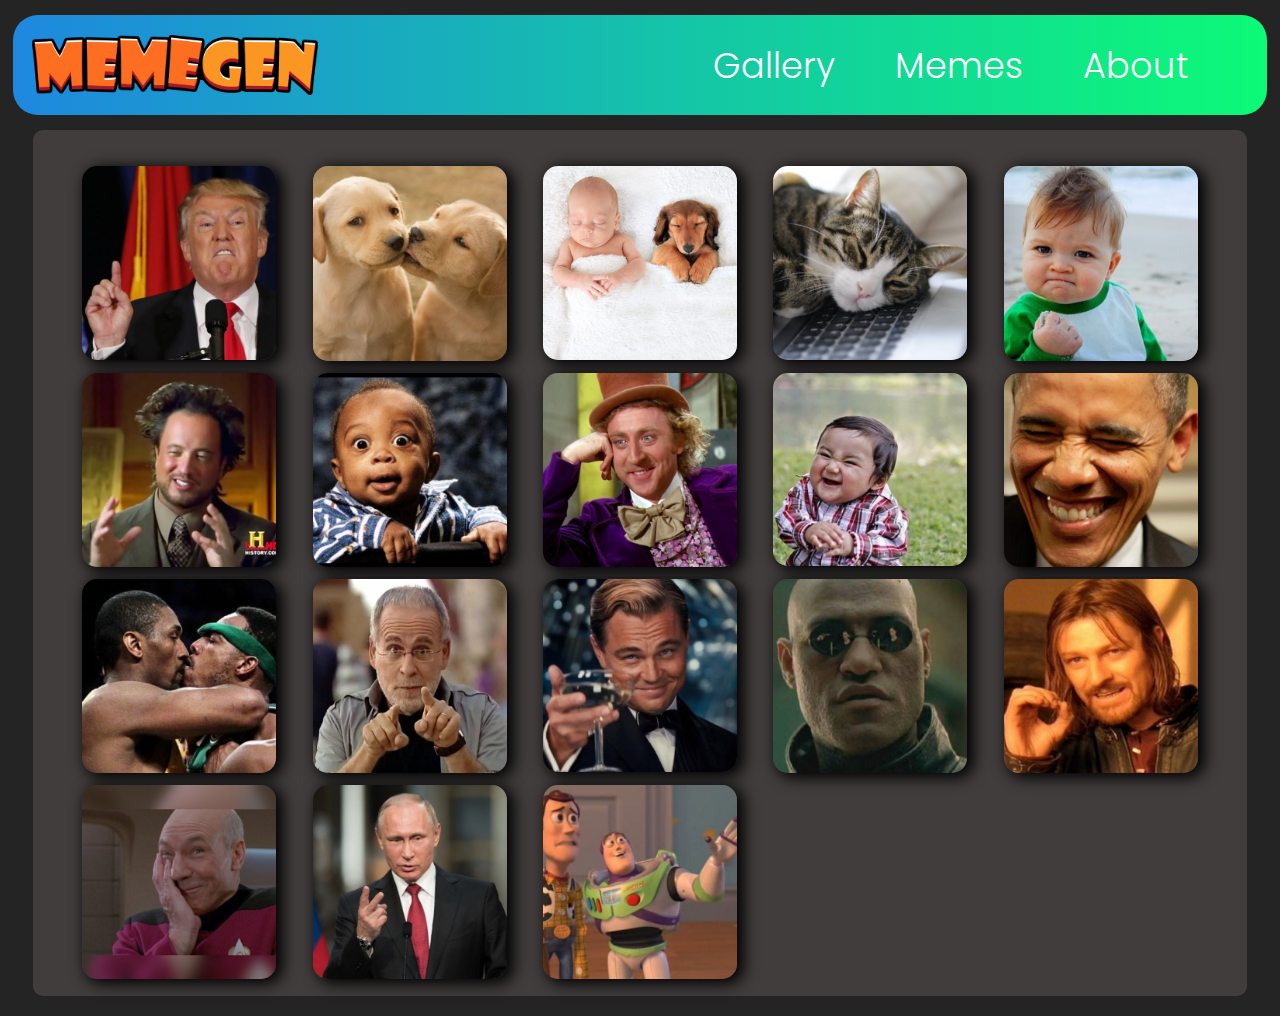
<file: index.html>
<!DOCTYPE html>
<html lang="en">

<head>
    <meta charset="UTF-8">
    <meta http-equiv="X-UA-Compatible" content="IE=edge">
    <meta name="viewport" content="width=device-width, initial-scale=1.0">
    <title>Document</title>
    <link rel="stylesheet" href="./css/style.css">
</head>

<body onload="onInit()">
    <header class="header">
        <div class="header-layout flex main-layout space-between align-items">
            <div class="logo"> <img onclick="onGalleryClick()" class="logo" src="./images/LOGO.png" alt=""></div>
            <ul class="main-nav clean-list flex  ">
                <li><a class="nav-btn" onclick="onGalleryClick()" href="#">Gallery</a></li>
                <li><a onclick="openMemePage()" class="nav-btn" href="#">Memes</a></li>
                <li><a class="nav-btn" href="#">About</a></li>
            </ul>
        </div>
    </header>
    <main class="gallery grid-container">
        <div class="grid-items">
        </div>
    </main>
    <section class="modal modal-container flex">
        <div class="canvas-container ">
            <canvas id="my-canvas" height="500px" width="500px"></canvas>
        </div>
        <div class="editor-container grid ">
            <div class="text-input-editor align-self justify-self ">
                <input type="text" class="text-input" placeholder="Enter text" oninput="onSetText(this.value)">
            </div>
            <div class="up-plus-delete-btns align-self justify-self">
                <button class="arrows-btn clean-btn" onclick="onChangeLine()"> 
                    <img src="./images/arrows-btn.svg" alt="">
                </button>
                <button class="plus-btn clean-btn" onclick="onAddLine()">
                    <img src="./images/plus-btn.svg" alt="">
                </button>
                <button class="delete-btn clean-btn " onclick="onRemoveLine()">
                    <img  src="./images/delete-btn.svg" alt="">
                </button>
            </div>
            <div class="font-btns align-self justify-self">
                <button class="raise-size-btn clean-btn-2" onclick="onRaiseSize()">
                    <img src="./images/bigger-txt.svg" alt="">
                </button>
                <button class="smaller-btn clean-btn-2" onclick="onLowerSize()">
                    <img src="./images/smaller-txt.svg" alt="">
                </button>
                <button class="left-btn clean-btn-2" value="end" onclick="onAlignTxt(this)">
                    <img src="./images/align-left.svg" alt="">
                </button>
                <button class="center-btn clean-btn-2 " value="center" onclick="onAlignTxt(this)">
                    <img src="./images/align-center.svg" alt="">
                </button>
                <button class="right-btn clean-btn-2" value="start" onclick="onAlignTxt(this)">
                    <img src="./images/align-right.svg" alt="">
                </button>


                <select class="font-selector" onchange="onChangeFont(this.value)" name="font-selector" id="font-selector">
                    <option value="impact">Impact</option>
                    <option value="mosaic">Mosaic</option>
                    <option value="stylescript">StyleScript</option>
                </select>
                <label for="color-input">
                    <img src="./images/color-btn.svg" alt="">
                    <input class="clean-btn-2 color-input" onblur="onChangeColor(this)" type="color" name="color-input" id="color-input">
                </label>
                <input class="stroke-selector" onblur="onChangeStroke(this.value)" type="color" name="stroke-selector" id="stroke-selector">
                <!-- <img src="/images/stroke-btn.svg" alt=""> -->
            </div>
            <button class="save-meme-btn" onclick="saveMeme()">Save Meme</button>
            <div class="share-download-btns align-self justify-self">
                <button class="share-btn clean-btn" onclick="uploadImg()"><img src="./images/share-btn.svg" alt=""></button>

                <a href="#" class="btn download-btn clean-btn" onclick="downloadImg(this)" download="my-img.jpg"><img src="./images/download-btn.svg" alt=""></a>

            </div>
            <div class="last-row align-items justify-self">
                <div class="share-container"></div>
                <p class="user-msg"></p>
            </div>
        </div>
    </section>
    <script src="./js/storage.js"></script>
    <script src="./js/controller-service.js"></script>
    <script src="./js/meme-service.js"></script>
    <script src="./js/share-dwnld-service.js"></script>
    <script src="./js/controller.js"></script>
</body>

</html>
</file>
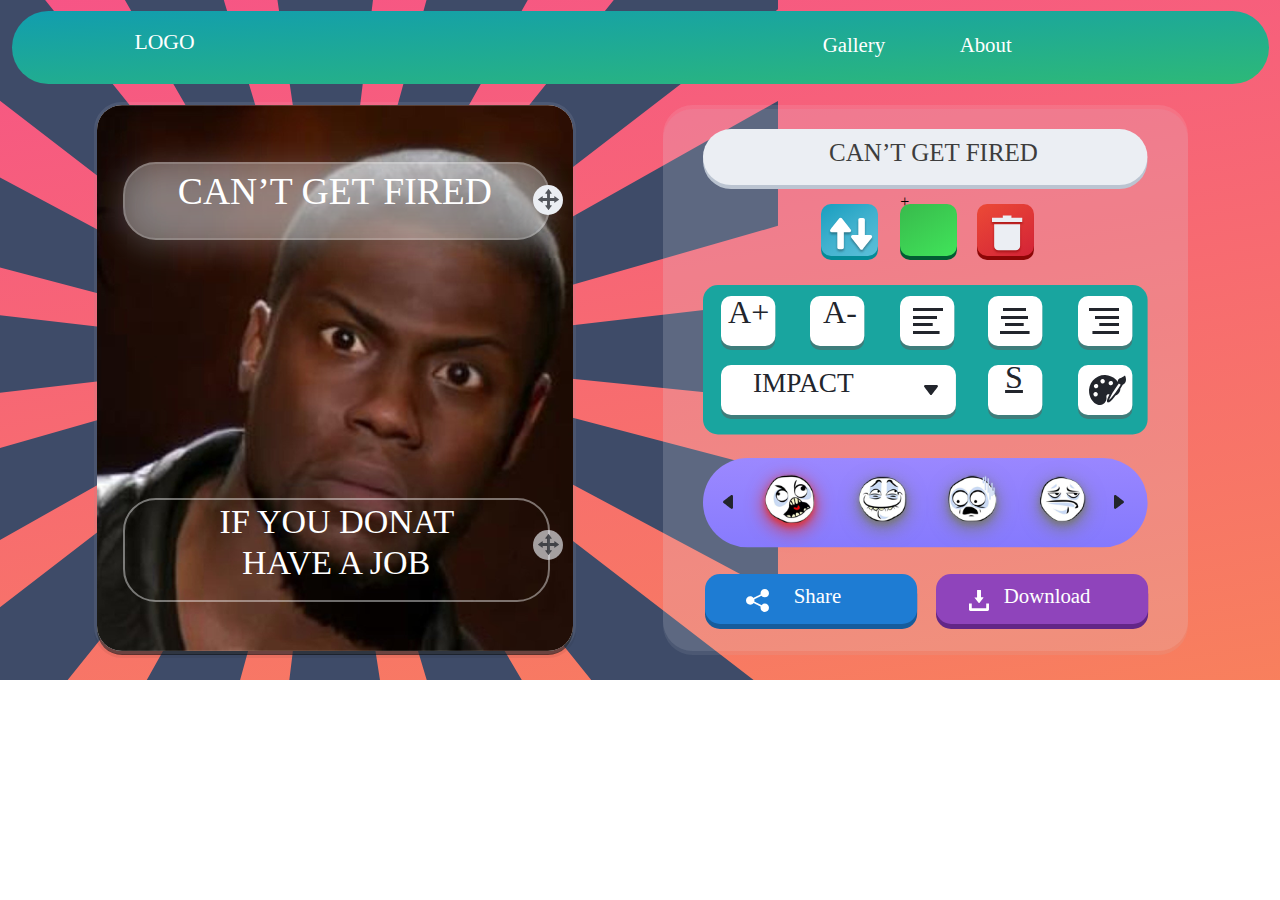
<file: adobe/Canvas.html>
<!DOCTYPE html>
<html>
<head>
<meta charset="utf-8"/>
<meta http-equiv="X-UA-Compatible" content="IE=edge"/>
<meta name="viewport" content="width=device-width, initial-scale=1.0">
<title>Canvas</title>
<style id="applicationStylesheet" type="text/css">
:root {
	--web-view-ids: Canvas;
	--web-view-name: Canvas;
	--web-view-id: Canvas;
	--web-scale-to-fit: false;
	--web-scale-to-fit-type: default;
	--web-enable-scale-up: false;
	--web-scale-on-resize: true;
	--web-show-scale-controls: false;
	--web-scale-on-double-click: false;
	--web-center-horizontally: false;
	--web-center-vertically: false;
	--web-actual-size-on-double-click: false;
	--web-navigate-on-keypress: false;
	--web-refresh-for-changes: false;
	--web-add-image-compare: false;
	--web-show-by-media-query: false;
	--web-application: true;
	--web-show-navigation-controls: false;
	--web-enable-deep-linking: true;
	--web-is-overlay: false;
}
#Canvas {
	display: none;
}
@media (min-width: 0px) {
	.mediaViewInfo {
		--web-view-name: Canvas;
		--web-view-id: Canvas;
		--web-scale-on-resize: true;
		--web-application: true;
		--web-enable-deep-linking: true;
	}
	* {
		margin: 0;
		padding: 0;
		box-sizing: border-box;
		border: none;
	}
	#Canvas {
		position: absolute;
		display: block;
		width: 1280px;
		height: 680px;
		background-color: rgba(0,0,0,0);
		overflow: hidden;
		--web-view-name: Canvas;
		--web-view-id: Canvas;
		--web-scale-on-resize: true;
		--web-application: true;
		--web-enable-deep-linking: true;
	}
	#Calque_0 {
		position: absolute;
		width: 1280px;
		height: 680px;
		left: -40px;
		top: 12px;
		overflow: visible;
	}
	#Background {
		position: absolute;
		width: 1396px;
		height: 894px;
		left: -115.999px;
		top: -93px;
		overflow: visible;
	}
	#Fond_1_j {
		fill: url(#Fond_1_j);
	}
	.Fond_1_j {
		position: absolute;
		overflow: visible;
		width: 1280px;
		height: 680px;
		left: 115.999px;
		top: 93px;
	}
	#Forme_1 {
		fill: rgba(62,75,104,1);
	}
	.Forme_1 {
		overflow: visible;
		position: absolute;
		width: 893.999px;
		height: 894px;
		left: 0px;
		top: 0px;
		transform: matrix(1,0,0,1,0,0);
	}
	#Image {
		position: absolute;
		width: 476px;
		height: 546px;
		left: 97px;
		top: 105px;
		overflow: visible;
	}
	#Rectangle_2 {
		position: absolute;
		width: 476px;
		height: 546px;
		left: 0px;
		top: 0px;
		overflow: visible;
	}
	#Rectangle_2_n {
		fill: rgba(255,255,255,1);
		stroke: rgba(235,238,243,0.09);
		stroke-width: 6px;
		stroke-linejoin: round;
		stroke-linecap: butt;
		stroke-miterlimit: 4;
		shape-rendering: auto;
	}
	.Rectangle_2_n {
		filter: drop-shadow(0.262px 4.993px 0px rgba(13, 14, 16, 0.651));
		position: absolute;
		overflow: visible;
		width: 488.262px;
		height: 562.993px;
		left: 0px;
		top: 0px;
	}
	#Clip {
		position: absolute;
		width: 476px;
		height: 546px;
		left: 0px;
		top: 0px;
		overflow: visible;
	}
	#Frame {
		opacity: 0.11;
		fill: rgba(235,238,243,1);
	}
	.Frame {
		filter: drop-shadow(0.262px 4.993px 0px rgba(187, 196, 209, 1));
		position: absolute;
		overflow: visible;
		width: 525.262px;
		height: 550.993px;
		left: 663px;
		top: 105px;
	}
	#Text_1 {
		position: absolute;
		width: 444.42px;
		height: 56.07px;
		left: 703.29px;
		top: 129.18px;
		overflow: visible;
	}
	#Rectangle_3 {
		fill: rgba(235,238,243,1);
	}
	.Rectangle_3 {
		filter: drop-shadow(0.262px 4.993px 0px rgba(187, 196, 209, 1));
		position: absolute;
		overflow: visible;
		width: 444.682px;
		height: 61.063px;
		left: 0px;
		top: 0px;
	}
	#CANT_GET_FIRED {
		left: 125.842px;
		top: 11.258px;
		position: absolute;
		overflow: visible;
		width: 191px;
		white-space: nowrap;
		line-height: 30.0000057220459px;
		margin-top: -2.500002861022949px;
		text-align: left;
		font-family: Poppins-Medium;
		font-style: normal;
		font-weight: normal;
		font-size: 25px;
		color: rgba(61,61,61,1);
	}
	#delete {
		position: absolute;
		width: 56.96px;
		height: 52.02px;
		left: 977.12px;
		top: 204.4px;
		overflow: visible;
	}
	#Rectangle_arrondi_1_copie_2_v {
		fill: url(#Rectangle_arrondi_1_copie_2_v);
	}
	.Rectangle_arrondi_1_copie_2_v {
		filter: drop-shadow(0.262px 4.993px 0px rgba(140, 6, 6, 1));
		position: absolute;
		overflow: visible;
		width: 57.222px;
		height: 57.013px;
		left: 0px;
		top: 0px;
	}
	#Forme_4 {
		fill: rgba(235,238,243,1);
	}
	.Forme_4 {
		filter: drop-shadow(0.157px 2.996px 1px rgba(140, 6, 6, 0.612));
		overflow: visible;
		position: absolute;
		width: 30.255px;
		height: 35.88px;
		left: 14.856px;
		top: 10.732px;
		transform: matrix(1,0,0,1,0,0);
	}
	#ligne {
		position: absolute;
		width: 56.98px;
		height: 52.02px;
		left: 821.03px;
		top: 204.4px;
		overflow: visible;
	}
	#Rectangle_arrondi_1_z {
		fill: url(#Rectangle_arrondi_1_z);
	}
	.Rectangle_arrondi_1_z {
		filter: drop-shadow(0.262px 4.993px 0px rgba(4, 139, 151, 1));
		position: absolute;
		overflow: visible;
		width: 57.242px;
		height: 57.013px;
		left: 0px;
		top: 0px;
	}
	#Forme_3 {
		fill: rgba(255,255,255,1);
	}
	.Forme_3 {
		filter: drop-shadow(0.157px 2.996px 1px rgba(0, 0, 0, 0.329));
		overflow: visible;
		position: absolute;
		width: 21.17px;
		height: 32.371px;
		left: 9.07px;
		top: 12.59px;
		transform: matrix(1,0,0,1,0,0);
	}
	#Forme_3_copie {
		fill: rgba(255,255,255,1);
	}
	.Forme_3_copie {
		filter: drop-shadow(0.157px 2.996px 1px rgba(0, 0, 0, 0.329));
		overflow: visible;
		position: absolute;
		width: 21.196px;
		height: 32.371px;
		left: 29.69px;
		top: 13.21px;
		transform: matrix(1,0,0,1,0,0);
	}
	#add {
		position: absolute;
		width: 56.98px;
		height: 68px;
		left: 900.13px;
		top: 192.844px;
		overflow: visible;
	}
	#Rectangle_arrondi_1_copie_ {
		fill: url(#Rectangle_arrondi_1_copie_);
	}
	.Rectangle_arrondi_1_copie_ {
		filter: drop-shadow(0.262px 4.993px 0px rgba(1, 93, 51, 1));
		position: absolute;
		overflow: visible;
		width: 57.242px;
		height: 57.013px;
		left: 0px;
		top: 11.556px;
	}
	# {
		filter: drop-shadow(0.157px 2.996px 1px rgba(1, 93, 51, 0.612));
		left: 11.449px;
		top: 0px;
		position: absolute;
		overflow: visible;
		width: 36px;
		white-space: nowrap;
		line-height: 61.50621032714844px;
		margin-top: -5.125520706176758px;
		text-align: left;
		font-family: Poppins-SemiBold;
		font-style: normal;
		font-weight: normal;
		font-size: 51.25516891479492px;
		color: rgba(235,238,243,1);
	}
	#share {
		position: absolute;
		width: 212.14px;
		height: 49.96px;
		left: 705.05px;
		top: 573.86px;
		overflow: visible;
	}
	#Rectangle_3_copie_4 {
		fill: rgba(30,124,211,1);
	}
	.Rectangle_3_copie_4 {
		filter: drop-shadow(0.314px 5.992px 0px rgba(22, 92, 156, 1));
		position: absolute;
		overflow: visible;
		width: 212.454px;
		height: 55.952px;
		left: 0px;
		top: 0px;
	}
	#Share_ {
		left: 88.697px;
		top: 12.548px;
		position: absolute;
		overflow: visible;
		width: 53px;
		white-space: nowrap;
		line-height: 25px;
		margin-top: -2.0833349227905273px;
		text-align: left;
		font-family: Poppins-Medium;
		font-style: normal;
		font-weight: normal;
		font-size: 20.833330154418945px;
		color: rgba(255,255,255,1);
	}
	#Forme_7 {
		fill: rgba(255,255,255,1);
	}
	.Forme_7 {
		overflow: visible;
		position: absolute;
		width: 22.997px;
		height: 22.992px;
		left: 40.954px;
		top: 15.144px;
		transform: matrix(1,0,0,1,0,0);
	}
	#Download {
		position: absolute;
		width: 212.14px;
		height: 49.96px;
		left: 935.58px;
		top: 573.86px;
		overflow: visible;
	}
	#Rectangle_3_copie_5 {
		fill: rgba(143,68,187,1);
	}
	.Rectangle_3_copie_5 {
		filter: drop-shadow(0.314px 5.992px 0px rgba(99, 38, 135, 1));
		position: absolute;
		overflow: visible;
		width: 212.454px;
		height: 55.952px;
		left: 0px;
		top: 0px;
	}
	#Forme_8 {
		fill: rgba(255,255,255,1);
	}
	.Forme_8 {
		overflow: visible;
		position: absolute;
		width: 19.999px;
		height: 20.999px;
		left: 33.419px;
		top: 16.14px;
		transform: matrix(1,0,0,1,0,0);
	}
	#Download_bd {
		left: 68.167px;
		top: 12.548px;
		position: absolute;
		overflow: visible;
		width: 95px;
		white-space: nowrap;
		line-height: 25px;
		margin-top: -2.0833349227905273px;
		text-align: left;
		font-family: Poppins-Medium;
		font-style: normal;
		font-weight: normal;
		font-size: 20.833330154418945px;
		color: rgba(255,255,255,1);
	}
	#Menu {
		position: absolute;
		width: 1257px;
		height: 73px;
		left: 12px;
		top: 11px;
		overflow: visible;
	}
	#Rectangle_1_bg {
		fill: url(#Rectangle_1_bg);
	}
	.Rectangle_1_bg {
		position: absolute;
		overflow: visible;
		width: 1257px;
		height: 73px;
		left: 0px;
		top: 0px;
	}
	#Gallery {
		left: 810.747px;
		top: 24.408px;
		position: absolute;
		overflow: visible;
		width: 64px;
		white-space: nowrap;
		line-height: 25px;
		margin-top: -2.0833349227905273px;
		text-align: left;
		font-family: Poppins-Medium;
		font-style: normal;
		font-weight: normal;
		font-size: 20.833330154418945px;
		color: rgba(255,255,255,1);
	}
	#LOGO {
		left: 122.391px;
		top: 19.725px;
		position: absolute;
		overflow: visible;
		width: 58px;
		white-space: nowrap;
		line-height: 26.033857345581055px;
		margin-top: -2.1694889068603516px;
		text-align: left;
		font-family: Poppins-Medium;
		font-style: normal;
		font-weight: normal;
		font-size: 21.69487953186035px;
		color: rgba(255,255,255,1);
	}
	#About {
		left: 947.632px;
		top: 24.408px;
		position: absolute;
		overflow: visible;
		width: 58px;
		white-space: nowrap;
		line-height: 25px;
		margin-top: -2.0833349227905273px;
		text-align: left;
		font-family: Poppins-Medium;
		font-style: normal;
		font-weight: normal;
		font-size: 20.833330154418945px;
		color: rgba(255,255,255,1);
	}
	#Rectangle_3_copie_2 {
		fill: rgba(25,165,159,1);
	}
	.Rectangle_3_copie_2 {
		position: absolute;
		overflow: visible;
		width: 444.6px;
		height: 149.45px;
		left: 703.2px;
		top: 284.85px;
	}
	#Text_1_bl {
		position: absolute;
		width: 439px;
		height: 76px;
		left: 124px;
		top: 163px;
		overflow: visible;
	}
	#Text_1_bm {
		position: absolute;
		width: 425px;
		height: 76px;
		left: 0px;
		top: 0px;
		overflow: visible;
	}
	#Rectangle_3_copie_8 {
		opacity: 0.42;
		fill: rgba(255,255,255,0.71);
		stroke: rgba(255,255,255,1);
		stroke-width: 2px;
		stroke-linejoin: miter;
		stroke-linecap: butt;
		stroke-miterlimit: 100;
		shape-rendering: auto;
	}
	.Rectangle_3_copie_8 {
		filter: drop-shadow(0.314px 5.992px 16px rgba(187, 196, 209, 1));
		position: absolute;
		overflow: visible;
		width: 473px;
		height: 124px;
		left: 0px;
		top: 0px;
	}
	#CANT_GET_FIRED_bo {
		left: 53.86px;
		top: 9.742px;
		position: absolute;
		overflow: visible;
		width: 286px;
		white-space: nowrap;
		line-height: 45.142112731933594px;
		margin-top: -3.7618408203125px;
		text-align: left;
		font-family: Poppins-ExtraBold;
		font-style: normal;
		font-weight: normal;
		font-size: 37.618431091308594px;
		color: rgba(255,255,255,1);
	}
	#Move_1 {
		position: absolute;
		width: 30px;
		height: 30px;
		left: 409px;
		top: 22px;
		overflow: visible;
	}
	#Ellipse_1 {
		fill: rgba(235,238,243,1);
	}
	.Ellipse_1 {
		position: absolute;
		overflow: visible;
		width: 30px;
		height: 30px;
		left: 0px;
		top: 0px;
	}
	#Forme_2 {
		opacity: 0.761;
		fill: rgba(34,37,44,1);
	}
	.Forme_2 {
		overflow: visible;
		position: absolute;
		width: 21px;
		height: 21px;
		left: 5px;
		top: 4px;
		transform: matrix(1,0,0,1,0,0);
	}
	#texte_2 {
		position: absolute;
		width: 439px;
		height: 102px;
		left: 124px;
		top: 499px;
		overflow: visible;
	}
	#text_2 {
		position: absolute;
		width: 425px;
		height: 102px;
		left: 0px;
		top: 0px;
		overflow: visible;
	}
	#Rectangle_3_copie_9 {
		opacity: 0.42;
		fill: rgba(0,0,0,0);
		stroke: rgba(255,255,255,1);
		stroke-width: 2px;
		stroke-linejoin: miter;
		stroke-linecap: butt;
		stroke-miterlimit: 100;
		shape-rendering: auto;
	}
	.Rectangle_3_copie_9 {
		position: absolute;
		overflow: visible;
		width: 425px;
		height: 102px;
		left: 0px;
		top: 0px;
	}
	#IF_YOU_DONAT__HAVE_A_JOB {
		left: 95.613px;
		top: 6.487px;
		position: absolute;
		overflow: visible;
		width: 233px;
		white-space: nowrap;
		line-height: 40.77686309814453px;
		margin-top: -3.3980712890625px;
		text-align: center;
		font-family: Poppins-ExtraBold;
		font-style: normal;
		font-weight: normal;
		font-size: 33.98072052001953px;
		color: rgba(255,255,255,1);
	}
	#move_2 {
		position: absolute;
		width: 30px;
		height: 30px;
		left: 409px;
		top: 31px;
		overflow: visible;
	}
	#Ellipse_1_copie {
		opacity: 0.651;
		fill: rgba(235,238,243,1);
	}
	.Ellipse_1_copie {
		position: absolute;
		overflow: visible;
		width: 30px;
		height: 30px;
		left: 0px;
		top: 0px;
	}
	#Forme_2_copie {
		opacity: 0.761;
		fill: rgba(34,37,44,1);
	}
	.Forme_2_copie {
		overflow: visible;
		position: absolute;
		width: 21px;
		height: 21px;
		left: 5px;
		top: 4px;
		transform: matrix(1,0,0,1,0,0);
	}
	#text_bigger {
		position: absolute;
		width: 54.34px;
		height: 49.96px;
		left: 720.83px;
		top: 295.84px;
		overflow: visible;
	}
	#Rectangle_arrondi_1_copie_3 {
		fill: rgba(255,255,255,1);
	}
	.Rectangle_arrondi_1_copie_3 {
		filter: drop-shadow(0.262px 4.993px 0px rgba(92, 92, 92, 0.549));
		position: absolute;
		overflow: visible;
		width: 54.602px;
		height: 54.953px;
		left: 0px;
		top: 0px;
	}
	#A {
		left: 7.281px;
		top: 0.728px;
		position: absolute;
		overflow: visible;
		width: 44px;
		white-space: nowrap;
		line-height: 38.45000457763672px;
		margin-top: -3.2041664123535156px;
		text-align: left;
		font-family: Poppins-SemiBold;
		font-style: normal;
		font-weight: normal;
		font-size: 32.04167175292969px;
		color: rgba(34,37,44,1);
	}
	#text_smaller {
		position: absolute;
		width: 54.34px;
		height: 49.96px;
		left: 810.24px;
		top: 295.84px;
		overflow: visible;
	}
	#Rectangle_arrondi_1_copie_4 {
		fill: rgba(255,255,255,1);
	}
	.Rectangle_arrondi_1_copie_4 {
		filter: drop-shadow(0.262px 4.993px 0px rgba(92, 92, 92, 0.549));
		position: absolute;
		overflow: visible;
		width: 54.602px;
		height: 54.953px;
		left: 0px;
		top: 0px;
	}
	#A- {
		left: 12.871px;
		top: 0.728px;
		position: absolute;
		overflow: visible;
		width: 34px;
		white-space: nowrap;
		line-height: 38.45000457763672px;
		margin-top: -3.2041664123535156px;
		text-align: left;
		font-family: Poppins-SemiBold;
		font-style: normal;
		font-weight: normal;
		font-size: 32.04167175292969px;
		color: rgba(34,37,44,1);
	}
	#Souligne {
		position: absolute;
		width: 54.34px;
		height: 53.462px;
		left: 988.18px;
		top: 361.568px;
		overflow: visible;
	}
	#Rectangle_arrondi_1_copie_8 {
		fill: rgba(255,255,255,1);
	}
	.Rectangle_arrondi_1_copie_8 {
		filter: drop-shadow(0.262px 4.993px 0px rgba(92, 92, 92, 0.549));
		position: absolute;
		overflow: visible;
		width: 54.602px;
		height: 54.953px;
		left: 0px;
		top: 3.502px;
	}
	#S {
		left: 16.931px;
		top: 0px;
		position: absolute;
		overflow: visible;
		width: 18px;
		white-space: nowrap;
		line-height: 38.45000457763672px;
		margin-top: -3.2041664123535156px;
		text-align: left;
		font-family: Poppins-SemiBold;
		font-style: normal;
		font-weight: normal;
		font-size: 32.04167175292969px;
		color: rgba(34,37,44,1);
		text-decoration: underline;
	}
	#Color {
		position: absolute;
		width: 54.37px;
		height: 49.96px;
		left: 1077.57px;
		top: 365.07px;
		overflow: visible;
	}
	#Rectangle_arrondi_1_copie_8_b {
		fill: rgba(255,255,255,1);
	}
	.Rectangle_arrondi_1_copie_8_b {
		filter: drop-shadow(0.262px 4.993px 0px rgba(92, 92, 92, 0.549));
		position: absolute;
		overflow: visible;
		width: 54.632px;
		height: 54.953px;
		left: 0px;
		top: 0px;
	}
	#Forme_6 {
		fill: rgba(34,37,44,1);
	}
	.Forme_6 {
		overflow: visible;
		position: absolute;
		width: 37.001px;
		height: 30px;
		left: 11.429px;
		top: 9.93px;
		transform: matrix(1,0,0,1,0,0);
	}
	#Emoji {
		position: absolute;
		width: 444.6px;
		height: 89.3px;
		left: 703.2px;
		top: 457.81px;
		overflow: visible;
	}
	#Rectangle_3_copie_cd {
		fill: url(#Rectangle_3_copie_cd);
	}
	.Rectangle_3_copie_cd {
		position: absolute;
		overflow: visible;
		width: 444.6px;
		height: 89.3px;
		left: 0px;
		top: 0px;
	}
	#Forme_5_copie {
		fill: rgba(34,37,44,1);
	}
	.Forme_5_copie {
		overflow: visible;
		position: absolute;
		width: 9.969px;
		height: 13.969px;
		left: 19.831px;
		top: 37.22px;
		transform: matrix(1,0,0,1,0,0);
	}
	#Forme_5_copie_2 {
		fill: rgba(34,37,44,1);
	}
	.Forme_5_copie_2 {
		overflow: visible;
		position: absolute;
		width: 10px;
		height: 13.969px;
		left: 410.8px;
		top: 37.22px;
		transform: matrix(1,0,0,1,0,0);
	}
	#Emoji_on {
		filter: drop-shadow(0.262px 4.993px 9px rgba(221, 51, 55, 0.878));
		position: absolute;
		width: 68px;
		height: 67px;
		left: 52.8px;
		top: 11.19px;
		overflow: visible;
	}
	#emoji_off {
		filter: drop-shadow(0.262px 4.993px 9px rgba(119, 119, 119, 0.878));
		position: absolute;
		width: 66px;
		height: 63px;
		left: 146.8px;
		top: 13.19px;
		overflow: visible;
	}
	#Calque_7 {
		filter: drop-shadow(0.262px 4.993px 9px rgba(119, 119, 119, 0.878));
		position: absolute;
		width: 67px;
		height: 64px;
		left: 235.8px;
		top: 12.19px;
		overflow: visible;
	}
	#Calque_8 {
		filter: drop-shadow(0.262px 4.993px 9px rgba(119, 119, 119, 0.878));
		position: absolute;
		width: 64px;
		height: 63px;
		left: 327.8px;
		top: 13.19px;
		overflow: visible;
	}
	#Ali_left {
		position: absolute;
		width: 54.34px;
		height: 49.96px;
		left: 899.65px;
		top: 295.84px;
		overflow: visible;
	}
	#Rectangle_arrondi_1_copie_5 {
		fill: rgba(255,255,255,1);
	}
	.Rectangle_arrondi_1_copie_5 {
		filter: drop-shadow(0.262px 4.993px 0px rgba(92, 92, 92, 0.549));
		position: absolute;
		overflow: visible;
		width: 54.602px;
		height: 54.953px;
		left: 0px;
		top: 0px;
	}
	#Rectangle_4_copie_3 {
		fill: rgba(34,37,44,1);
	}
	.Rectangle_4_copie_3 {
		overflow: visible;
		position: absolute;
		width: 30.001px;
		height: 26px;
		left: 13.35px;
		top: 12.16px;
		transform: matrix(1,0,0,1,0,0);
	}
	#Ali_righ {
		position: absolute;
		width: 54.37px;
		height: 49.96px;
		left: 1077.57px;
		top: 295.84px;
		overflow: visible;
	}
	#Rectangle_arrondi_1_copie_7 {
		fill: rgba(255,255,255,1);
	}
	.Rectangle_arrondi_1_copie_7 {
		filter: drop-shadow(0.262px 4.993px 0px rgba(92, 92, 92, 0.549));
		position: absolute;
		overflow: visible;
		width: 54.632px;
		height: 54.953px;
		left: 0px;
		top: 0px;
	}
	#Rectangle_4_copie_5 {
		fill: rgba(34,37,44,1);
	}
	.Rectangle_4_copie_5 {
		overflow: visible;
		position: absolute;
		width: 30px;
		height: 26px;
		left: 11.43px;
		top: 12.16px;
		transform: matrix(1,0,0,1,0,0);
	}
	#Center {
		position: absolute;
		width: 54.34px;
		height: 49.96px;
		left: 988.18px;
		top: 295.84px;
		overflow: visible;
	}
	#Rectangle_arrondi_1_copie_6 {
		fill: rgba(255,255,255,1);
	}
	.Rectangle_arrondi_1_copie_6 {
		filter: drop-shadow(0.262px 4.993px 0px rgba(92, 92, 92, 0.549));
		position: absolute;
		overflow: visible;
		width: 54.602px;
		height: 54.953px;
		left: 0px;
		top: 0px;
	}
	#Rectangle_4_copie_4 {
		fill: rgba(34,37,44,1);
	}
	.Rectangle_4_copie_4 {
		overflow: visible;
		position: absolute;
		width: 29.57px;
		height: 26px;
		left: 11.82px;
		top: 12.16px;
		transform: matrix(1,0,0,1,0,0);
	}
	#Font {
		position: absolute;
		width: 234.93px;
		height: 49.96px;
		left: 720.83px;
		top: 365.07px;
		overflow: visible;
	}
	#Rectangle_arrondi_1_copie_9 {
		fill: rgba(255,255,255,1);
	}
	.Rectangle_arrondi_1_copie_9 {
		filter: drop-shadow(0.262px 4.993px 0px rgba(92, 92, 92, 0.549));
		position: absolute;
		overflow: visible;
		width: 235.192px;
		height: 54.953px;
		left: 0px;
		top: 0px;
	}
	#Forme_5 {
		fill: rgba(34,37,44,1);
	}
	.Forme_5 {
		overflow: visible;
		position: absolute;
		width: 14px;
		height: 10px;
		left: 203.169px;
		top: 19.93px;
		transform: matrix(1,0,0,1,0,0);
	}
	#IMPACT {
		left: 32.137px;
		top: 5.052px;
		position: absolute;
		overflow: visible;
		width: 95px;
		white-space: nowrap;
		line-height: 32.814918518066406px;
		margin-top: -2.734579086303711px;
		text-align: left;
		font-family: Poppins-SemiBold;
		font-style: normal;
		font-weight: normal;
		font-size: 27.345760345458984px;
		color: rgba(34,37,44,1);
	}
}

</style>
<script id="applicationScript">
///////////////////////////////////////
// INITIALIZATION
///////////////////////////////////////

/**
 * Functionality for scaling, showing by media query, and navigation between multiple pages on a single page. 
 * Code subject to change.
 **/

if (window.console==null) { window["console"] = { log : function() {} } }; // some browsers do not set console

var Application = function() {
	// event constants
	this.prefix = "--web-";
	this.NAVIGATION_CHANGE = "viewChange";
	this.VIEW_NOT_FOUND = "viewNotFound";
	this.VIEW_CHANGE = "viewChange";
	this.VIEW_CHANGING = "viewChanging";
	this.STATE_NOT_FOUND = "stateNotFound";
	this.APPLICATION_COMPLETE = "applicationComplete";
	this.APPLICATION_RESIZE = "applicationResize";
	this.SIZE_STATE_NAME = "data-is-view-scaled";
	this.STATE_NAME = this.prefix + "state";

	this.lastTrigger = null;
	this.lastView = null;
	this.lastState = null;
	this.lastOverlay = null;
	this.currentView = null;
	this.currentState = null;
	this.currentOverlay = null;
	this.currentQuery = {index: 0, rule: null, mediaText: null, id: null};
	this.inclusionQuery = "(min-width: 0px)";
	this.exclusionQuery = "none and (min-width: 99999px)";
	this.LastModifiedDateLabelName = "LastModifiedDateLabel";
	this.viewScaleSliderId = "ViewScaleSliderInput";
	this.pageRefreshedName = "showPageRefreshedNotification";
	this.applicationStylesheet = null;
	this.mediaQueryDictionary = {};
	this.viewsDictionary = {};
	this.addedViews = [];
	this.views = {};
	this.viewIds = [];
	this.viewQueries = {};
	this.overlays = {};
	this.overlayIds = [];
	this.numberOfViews = 0;
	this.verticalPadding = 0;
	this.horizontalPadding = 0;
	this.stateName = null;
	this.viewScale = 1;
	this.viewLeft = 0;
	this.viewTop = 0;
	this.horizontalScrollbarsNeeded = false;
	this.verticalScrollbarsNeeded = false;

	// view settings
	this.showUpdateNotification = false;
	this.showNavigationControls = false;
	this.scaleViewsToFit = false;
	this.scaleToFitOnDoubleClick = false;
	this.actualSizeOnDoubleClick = false;
	this.scaleViewsOnResize = false;
	this.navigationOnKeypress = false;
	this.showViewName = false;
	this.enableDeepLinking = true;
	this.refreshPageForChanges = false;
	this.showRefreshNotifications = true;

	// view controls
	this.scaleViewSlider = null;
	this.lastModifiedLabel = null;
	this.supportsPopState = false; // window.history.pushState!=null;
	this.initialized = false;

	// refresh properties
	this.refreshDuration = 250;
	this.lastModifiedDate = null;
	this.refreshRequest = null;
	this.refreshInterval = null;
	this.refreshContent = null;
	this.refreshContentSize = null;
	this.refreshCheckContent = false;
	this.refreshCheckContentSize = false;

	var self = this;

	self.initialize = function(event) {
		var view = self.getVisibleView();
		var views = self.getVisibleViews();
		if (view==null) view = self.getInitialView();
		self.collectViews();
		self.collectOverlays();
		self.collectMediaQueries();

		for (let index = 0; index < views.length; index++) {
			var view = views[index];
			self.setViewOptions(view);
			self.setViewVariables(view);
			self.centerView(view);
		}

		// sometimes the body size is 0 so we call this now and again later
		if (self.initialized) {
			window.addEventListener(self.NAVIGATION_CHANGE, self.viewChangeHandler);
			window.addEventListener("keyup", self.keypressHandler);
			window.addEventListener("keypress", self.keypressHandler);
			window.addEventListener("resize", self.resizeHandler);
			window.document.addEventListener("dblclick", self.doubleClickHandler);

			if (self.supportsPopState) {
				window.addEventListener('popstate', self.popStateHandler);
			}
			else {
				window.addEventListener('hashchange', self.hashChangeHandler);
			}

			// we are ready to go
			window.dispatchEvent(new Event(self.APPLICATION_COMPLETE));
		}

		if (self.initialized==false) {
			if (self.enableDeepLinking) {
				self.syncronizeViewToURL();
			} 
	
			if (self.refreshPageForChanges) {
				self.setupRefreshForChanges();
			}
	
			self.initialized = true;
		}
		
		if (self.scaleViewsToFit) {
			self.viewScale = self.scaleViewToFit(view);
			
			if (self.viewScale<0) {
				setTimeout(self.scaleViewToFit, 500, view);
			}
		}
		else if (view) {
			self.viewScale = self.getViewScaleValue(view);
			self.centerView(view);
			self.updateSliderValue(self.viewScale);
		}
		else {
			// no view found
		}
	
		if (self.showUpdateNotification) {
			self.showNotification();
		}

		//"addEventListener" in window ? null : window.addEventListener = window.attachEvent;
		//"addEventListener" in document ? null : document.addEventListener = document.attachEvent;
	}


	///////////////////////////////////////
	// AUTO REFRESH 
	///////////////////////////////////////

	self.setupRefreshForChanges = function() {
		self.refreshRequest = new XMLHttpRequest();

		if (!self.refreshRequest) {
			return false;
		}

		// get document start values immediately
		self.requestRefreshUpdate();
	}

	/**
	 * Attempt to check the last modified date by the headers 
	 * or the last modified property from the byte array (experimental)
	 **/
	self.requestRefreshUpdate = function() {
		var url = document.location.href;
		var protocol = window.location.protocol;
		var method;
		
		try {

			if (self.refreshCheckContentSize) {
				self.refreshRequest.open('HEAD', url, true);
			}
			else if (self.refreshCheckContent) {
				self.refreshContent = document.documentElement.outerHTML;
				self.refreshRequest.open('GET', url, true);
				self.refreshRequest.responseType = "text";
			}
			else {

				// get page last modified date for the first call to compare to later
				if (self.lastModifiedDate==null) {

					// File system does not send headers in FF so get blob if possible
					if (protocol=="file:") {
						self.refreshRequest.open("GET", url, true);
						self.refreshRequest.responseType = "blob";
					}
					else {
						self.refreshRequest.open("HEAD", url, true);
						self.refreshRequest.responseType = "blob";
					}

					self.refreshRequest.onload = self.refreshOnLoadOnceHandler;

					// In some browsers (Chrome & Safari) this error occurs at send: 
					// 
					// Chrome - Access to XMLHttpRequest at 'file:///index.html' from origin 'null' 
					// has been blocked by CORS policy: 
					// Cross origin requests are only supported for protocol schemes: 
					// http, data, chrome, chrome-extension, https.
					// 
					// Safari - XMLHttpRequest cannot load file:///Users/user/Public/index.html. Cross origin requests are only supported for HTTP.
					// 
					// Solution is to run a local server, set local permissions or test in another browser
					self.refreshRequest.send(null);

					// In MS browsers the following behavior occurs possibly due to an AJAX call to check last modified date: 
					// 
					// DOM7011: The code on this page disabled back and forward caching.

					// In Brave (Chrome) error when on the server
					// index.js:221 HEAD https://www.example.com/ net::ERR_INSUFFICIENT_RESOURCES
					// self.refreshRequest.send(null);

				}
				else {
					self.refreshRequest = new XMLHttpRequest();
					self.refreshRequest.onreadystatechange = self.refreshHandler;
					self.refreshRequest.ontimeout = function() {
						self.log("Couldn't find page to check for updates");
					}
					
					var method;
					if (protocol=="file:") {
						method = "GET";
					}
					else {
						method = "HEAD";
					}

					//refreshRequest.open('HEAD', url, true);
					self.refreshRequest.open(method, url, true);
					self.refreshRequest.responseType = "blob";
					self.refreshRequest.send(null);
				}
			}
		}
		catch (error) {
			self.log("Refresh failed for the following reason:")
			self.log(error);
		}
	}

	self.refreshHandler = function() {
		var contentSize;

		try {

			if (self.refreshRequest.readyState === XMLHttpRequest.DONE) {
				
				if (self.refreshRequest.status === 2 || 
					self.refreshRequest.status === 200) {
					var pageChanged = false;

					self.updateLastModifiedLabel();

					if (self.refreshCheckContentSize) {
						var lastModifiedHeader = self.refreshRequest.getResponseHeader("Last-Modified");
						contentSize = self.refreshRequest.getResponseHeader("Content-Length");
						//lastModifiedDate = refreshRequest.getResponseHeader("Last-Modified");
						var headers = self.refreshRequest.getAllResponseHeaders();
						var hasContentHeader = headers.indexOf("Content-Length")!=-1;
						
						if (hasContentHeader) {
							contentSize = self.refreshRequest.getResponseHeader("Content-Length");

							// size has not been set yet
							if (self.refreshContentSize==null) {
								self.refreshContentSize = contentSize;
								// exit and let interval call this method again
								return;
							}

							if (contentSize!=self.refreshContentSize) {
								pageChanged = true;
							}
						}
					}
					else if (self.refreshCheckContent) {

						if (self.refreshRequest.responseText!=self.refreshContent) {
							pageChanged = true;
						}
					}
					else {
						lastModifiedHeader = self.getLastModified(self.refreshRequest);

						if (self.lastModifiedDate!=lastModifiedHeader) {
							self.log("lastModifiedDate:" + self.lastModifiedDate + ",lastModifiedHeader:" +lastModifiedHeader);
							pageChanged = true;
						}

					}

					
					if (pageChanged) {
						clearInterval(self.refreshInterval);
						self.refreshUpdatedPage();
						return;
					}

				}
				else {
					self.log('There was a problem with the request.');
				}

			}
		}
		catch( error ) {
			//console.log('Caught Exception: ' + error);
		}
	}

	self.refreshOnLoadOnceHandler = function(event) {

		// get the last modified date
		if (self.refreshRequest.response) {
			self.lastModifiedDate = self.getLastModified(self.refreshRequest);

			if (self.lastModifiedDate!=null) {

				if (self.refreshInterval==null) {
					self.refreshInterval = setInterval(self.requestRefreshUpdate, self.refreshDuration);
				}
			}
			else {
				self.log("Could not get last modified date from the server");
			}
		}
	}

	self.refreshUpdatedPage = function() {
		if (self.showRefreshNotifications) {
			var date = new Date().setTime((new Date().getTime()+10000));
			document.cookie = encodeURIComponent(self.pageRefreshedName) + "=true" + "; max-age=6000;" + " path=/";
		}

		document.location.reload(true);
	}

	self.showNotification = function(duration) {
		var notificationID = self.pageRefreshedName+"ID";
		var notification = document.getElementById(notificationID);
		if (duration==null) duration = 4000;

		if (notification!=null) {return;}

		notification = document.createElement("div");
		notification.id = notificationID;
		notification.textContent = "PAGE UPDATED";
		var styleRule = ""
		styleRule = "position: fixed; padding: 7px 16px 6px 16px; font-family: Arial, sans-serif; font-size: 10px; font-weight: bold; left: 50%;";
		styleRule += "top: 20px; background-color: rgba(0,0,0,.5); border-radius: 12px; color:rgb(235, 235, 235); transition: all 2s linear;";
		styleRule += "transform: translateX(-50%); letter-spacing: .5px; filter: drop-shadow(2px 2px 6px rgba(0, 0, 0, .1))";
		notification.setAttribute("style", styleRule);

		notification.className= "PageRefreshedClass";
		
		document.body.appendChild(notification);

		setTimeout(function() {
			notification.style.opacity = "0";
			notification.style.filter = "drop-shadow( 0px 0px 0px rgba(0,0,0, .5))";
			setTimeout(function() {
				notification.parentNode.removeChild(notification);
			}, duration)
		}, duration);

		document.cookie = encodeURIComponent(self.pageRefreshedName) + "=; max-age=1; path=/";
	}

	/**
	 * Get the last modified date from the header 
	 * or file object after request has been received
	 **/
	self.getLastModified = function(request) {
		var date;

		// file protocol - FILE object with last modified property
		if (request.response && request.response.lastModified) {
			date = request.response.lastModified;
		}
		
		// http protocol - check headers
		if (date==null) {
			date = request.getResponseHeader("Last-Modified");
		}

		return date;
	}

	self.updateLastModifiedLabel = function() {
		var labelValue = "";
		
		if (self.lastModifiedLabel==null) {
			self.lastModifiedLabel = document.getElementById("LastModifiedLabel");
		}

		if (self.lastModifiedLabel) {
			var seconds = parseInt(((new Date().getTime() - Date.parse(document.lastModified)) / 1000 / 60) * 100 + "");
			var minutes = 0;
			var hours = 0;

			if (seconds < 60) {
				seconds = Math.floor(seconds/10)*10;
				labelValue = seconds + " seconds";
			}
			else {
				minutes = parseInt((seconds/60) + "");

				if (minutes>60) {
					hours = parseInt((seconds/60/60) +"");
					labelValue += hours==1 ? " hour" : " hours";
				}
				else {
					labelValue = minutes+"";
					labelValue += minutes==1 ? " minute" : " minutes";
				}
			}
			
			if (seconds<10) {
				labelValue = "Updated now";
			}
			else {
				labelValue = "Updated " + labelValue + " ago";
			}

			if (self.lastModifiedLabel.firstElementChild) {
				self.lastModifiedLabel.firstElementChild.textContent = labelValue;

			}
			else if ("textContent" in self.lastModifiedLabel) {
				self.lastModifiedLabel.textContent = labelValue;
			}
		}
	}

	self.getShortString = function(string, length) {
		if (length==null) length = 30;
		string = string!=null ? string.substr(0, length).replace(/\n/g, "") : "[String is null]";
		return string;
	}

	self.getShortNumber = function(value, places) {
		if (places==null || places<1) places = 4;
		value = Math.round(value * Math.pow(10,places)) / Math.pow(10, places);
		return value;
	}

	///////////////////////////////////////
	// NAVIGATION CONTROLS
	///////////////////////////////////////

	self.updateViewLabel = function() {
		var viewNavigationLabel = document.getElementById("ViewNavigationLabel");
		var view = self.getVisibleView();
		var viewIndex = view ? self.getViewIndex(view) : -1;
		var viewName = view ? self.getViewPreferenceValue(view, self.prefix + "view-name") : null;
		var viewId = view ? view.id : null;

		if (viewNavigationLabel && view) {
			if (viewName && viewName.indexOf('"')!=-1) {
				viewName = viewName.replace(/"/g, "");
			}

			if (self.showViewName) {
				viewNavigationLabel.textContent = viewName;
				self.setTooltip(viewNavigationLabel, viewIndex + 1 + " of " + self.numberOfViews);
			}
			else {
				viewNavigationLabel.textContent = viewIndex + 1 + " of " + self.numberOfViews;
				self.setTooltip(viewNavigationLabel, viewName);
			}

		}
	}

	self.updateURL = function(view) {
		view = view == null ? self.getVisibleView() : view;
		var viewId = view ? view.id : null
		var viewFragment = view ? "#"+ viewId : null;

		if (viewId && self.viewIds.length>1 && self.enableDeepLinking) {

			if (self.supportsPopState==false) {
				self.setFragment(viewId);
			}
			else {
				if (viewFragment!=window.location.hash) {

					if (window.location.hash==null) {
						window.history.replaceState({name:viewId}, null, viewFragment);
					}
					else {
						window.history.pushState({name:viewId}, null, viewFragment);
					}
				}
			}
		}
	}

	self.updateURLState = function(view, stateName) {
		stateName = view && (stateName=="" || stateName==null) ? self.getStateNameByViewId(view.id) : stateName;

		if (self.supportsPopState==false) {
			self.setFragment(stateName);
		}
		else {
			if (stateName!=window.location.hash) {

				if (window.location.hash==null) {
					window.history.replaceState({name:view.viewId}, null, stateName);
				}
				else {
					window.history.pushState({name:view.viewId}, null, stateName);
				}
			}
		}
	}

	self.setFragment = function(value) {
		window.location.hash = "#" + value;
	}

	self.setTooltip = function(element, value) {
		// setting the tooltip in edge causes a page crash on hover
		if (/Edge/.test(navigator.userAgent)) { return; }

		if ("title" in element) {
			element.title = value;
		}
	}

	self.getStylesheetRules = function(styleSheet) {
		try {
			if (styleSheet) return styleSheet.cssRules || styleSheet.rules;
	
			return document.styleSheets[0]["cssRules"] || document.styleSheets[0]["rules"];
		}
		catch (error) {
			// ERRORS:
			// SecurityError: The operation is insecure.
			// Errors happen when script loads before stylesheet or loading an external css locally

			// InvalidAccessError: A parameter or an operation is not supported by the underlying object
			// Place script after stylesheet

			console.log(error);
			if (error.toString().indexOf("The operation is insecure")!=-1) {
				console.log("Load the stylesheet before the script or load the stylesheet inline until it can be loaded on a server")
			}
			return [];
		}
	}

	/**
	 * If single page application hide all of the views. 
	 * @param {Number} selectedIndex if provided shows the view at index provided
	 **/
	self.hideViews = function(selectedIndex, animation) {
		var rules = self.getStylesheetRules();
		var queryIndex = 0;
		var numberOfRules = rules!=null ? rules.length : 0;

		// loop through rules and hide media queries except selected
		for (var i=0;i<numberOfRules;i++) {
			var rule = rules[i];

			if (rule.media!=null) {

				if (queryIndex==selectedIndex) {
					self.currentQuery.mediaText = rule.conditionText;
					self.currentQuery.index = selectedIndex;
					self.currentQuery.rule = rule;
					self.enableMediaQuery(rule);
				}
				else {
					if (animation) {
						self.fadeOut(rule)
					}
					else {
						self.disableMediaQuery(rule);
					}
				}
				
				queryIndex++;
			}
		}

		self.numberOfViews = queryIndex;
		self.updateViewLabel();
		self.updateURL();

		self.dispatchViewChange();

		var view = self.getVisibleView();
		var viewIndex = view ? self.getViewIndex(view) : -1;

		return viewIndex==selectedIndex ? view : null;
	}

	/**
	 * Hide view
	 * @param {Object} view element to hide
	 **/
	self.hideView = function(view) {
		var rule = view ? self.mediaQueryDictionary[view.id] : null;

		if (rule) {
			self.disableMediaQuery(rule);
		}
	}

	/**
	 * Hide overlay
	 * @param {Object} overlay element to hide
	 **/
	self.hideOverlay = function(overlay) {
		var rule = overlay ? self.mediaQueryDictionary[overlay.id] : null;

		if (rule) {
			self.disableMediaQuery(rule);

			//if (self.showByMediaQuery) {
				overlay.style.display = "none";
			//}
		}
	}

	/**
	 * Show the view by media query. Does not hide current views
	 * Sets view options by default
	 * @param {Object} view element to show
	 * @param {Boolean} setViewOptions sets view options if null or true
	 */
	self.showViewByMediaQuery = function(view, setViewOptions) {
		var id = view ? view.id : null;
		var query = id ? self.mediaQueryDictionary[id] : null;
		var isOverlay = view ? self.isOverlay(view) : false;
		setViewOptions = setViewOptions==null ? true : setViewOptions;

		if (query) {
			self.enableMediaQuery(query);

			if (isOverlay && view && setViewOptions) {
				self.setViewVariables(null, view);
			}
			else {
				if (view && setViewOptions) self.setViewOptions(view);
				if (view && setViewOptions) self.setViewVariables(view);
			}
		}
	}

	/**
	 * Show the view. Does not hide current views
	 */
	self.showView = function(view, setViewOptions) {
		var id = view ? view.id : null;
		var query = id ? self.mediaQueryDictionary[id] : null;
		var display = null;
		setViewOptions = setViewOptions==null ? true : setViewOptions;

		if (query) {
			self.enableMediaQuery(query);
			if (view==null) view =self.getVisibleView();
			if (view && setViewOptions) self.setViewOptions(view);
		}
		else if (id) {
			display = window.getComputedStyle(view).getPropertyValue("display");
			if (display=="" || display=="none") {
				view.style.display = "block";
			}
		}

		if (view) {
			if (self.currentView!=null) {
				self.lastView = self.currentView;
			}

			self.currentView = view;
		}
	}

	self.showViewById = function(id, setViewOptions) {
		var view = id ? self.getViewById(id) : null;

		if (view) {
			self.showView(view);
			return;
		}

		self.log("View not found '" + id + "'");
	}

	self.getElementView = function(element) {
		var view = element;
		var viewFound = false;

		while (viewFound==false || view==null) {
			if (view && self.viewsDictionary[view.id]) {
				return view;
			}
			view = view.parentNode;
		}
	}

	/**
	 * Show overlay over view
	 * @param {Event | HTMLElement} event event or html element with styles applied
	 * @param {String} id id of view or view reference
	 * @param {Number} x x location
	 * @param {Number} y y location
	 */
	self.showOverlay = function(event, id, x, y) {
		var overlay = id && typeof id === 'string' ? self.getViewById(id) : id ? id : null;
		var query = overlay ? self.mediaQueryDictionary[overlay.id] : null;
		var centerHorizontally = false;
		var centerVertically = false;
		var anchorLeft = false;
		var anchorTop = false;
		var anchorRight = false;
		var anchorBottom = false;
		var display = null;
		var reparent = true;
		var view = null;
		
		if (overlay==null || overlay==false) {
			self.log("Overlay not found, '"+ id + "'");
			return;
		}

		// get enter animation - event target must have css variables declared
		if (event) {
			var button = event.currentTarget || event; // can be event or htmlelement
			var buttonComputedStyles = getComputedStyle(button);
			var actionTargetValue = buttonComputedStyles.getPropertyValue(self.prefix+"action-target").trim();
			var animation = buttonComputedStyles.getPropertyValue(self.prefix+"animation").trim();
			var isAnimated = animation!="";
			var targetType = buttonComputedStyles.getPropertyValue(self.prefix+"action-type").trim();
			var actionTarget = self.application ? null : self.getElement(actionTargetValue);
			var actionTargetStyles = actionTarget ? actionTarget.style : null;

			if (actionTargetStyles) {
				actionTargetStyles.setProperty("animation", animation);
			}

			if ("stopImmediatePropagation" in event) {
				event.stopImmediatePropagation();
			}
		}
		
		if (self.application==false || targetType=="page") {
			document.location.href = "./" + actionTargetValue;
			return;
		}

		// remove any current overlays
		if (self.currentOverlay) {

			// act as switch if same button
			if (self.currentOverlay==actionTarget || self.currentOverlay==null) {
				if (self.lastTrigger==button) {
					self.removeOverlay(isAnimated);
					return;
				}
			}
			else {
				self.removeOverlay(isAnimated);
			}
		}

		if (reparent) {
			view = self.getElementView(button);
			if (view) {
				view.appendChild(overlay);
			}
		}

		if (query) {
			//self.setElementAnimation(overlay, null);
			//overlay.style.animation = animation;
			self.enableMediaQuery(query);
			
			var display = overlay && overlay.style.display;
			
			if (overlay && display=="" || display=="none") {
				overlay.style.display = "block";
				//self.setViewOptions(overlay);
			}

			// add animation defined in event target style declaration
			if (animation && self.supportAnimations) {
				self.fadeIn(overlay, false, animation);
			}
		}
		else if (id) {

			display = window.getComputedStyle(overlay).getPropertyValue("display");

			if (display=="" || display=="none") {
				overlay.style.display = "block";
			}

			// add animation defined in event target style declaration
			if (animation && self.supportAnimations) {
				self.fadeIn(overlay, false, animation);
			}
		}

		// do not set x or y position if centering
		var horizontal = self.prefix + "center-horizontally";
		var vertical = self.prefix + "center-vertically";
		var style = overlay.style;
		var transform = [];

		centerHorizontally = self.getIsStyleDefined(id, horizontal) ? self.getViewPreferenceBoolean(overlay, horizontal) : false;
		centerVertically = self.getIsStyleDefined(id, vertical) ? self.getViewPreferenceBoolean(overlay, vertical) : false;
		anchorLeft = self.getIsStyleDefined(id, "left");
		anchorRight = self.getIsStyleDefined(id, "right");
		anchorTop = self.getIsStyleDefined(id, "top");
		anchorBottom = self.getIsStyleDefined(id, "bottom");

		
		if (self.viewsDictionary[overlay.id] && self.viewsDictionary[overlay.id].styleDeclaration) {
			style = self.viewsDictionary[overlay.id].styleDeclaration.style;
		}
		
		if (centerHorizontally) {
			style.left = "50%";
			style.transformOrigin = "0 0";
			transform.push("translateX(-50%)");
		}
		else if (anchorRight && anchorLeft) {
			style.left = x + "px";
		}
		else if (anchorRight) {
			//style.right = x + "px";
		}
		else {
			style.left = x + "px";
		}
		
		if (centerVertically) {
			style.top = "50%";
			transform.push("translateY(-50%)");
			style.transformOrigin = "0 0";
		}
		else if (anchorTop && anchorBottom) {
			style.top = y + "px";
		}
		else if (anchorBottom) {
			//style.bottom = y + "px";
		}
		else {
			style.top = y + "px";
		}

		if (transform.length) {
			style.transform = transform.join(" ");
		}

		self.currentOverlay = overlay;
		self.lastTrigger = button;
	}

	self.goBack = function() {
		if (self.currentOverlay) {
			self.removeOverlay();
		}
		else if (self.lastView) {
			self.goToView(self.lastView.id);
		}
	}

	self.removeOverlay = function(animate) {
		var overlay = self.currentOverlay;
		animate = animate===false ? false : true;

		if (overlay) {
			var style = overlay.style;
			
			if (style.animation && self.supportAnimations && animate) {
				self.reverseAnimation(overlay, true);

				var duration = self.getAnimationDuration(style.animation, true);
		
				setTimeout(function() {
					self.setElementAnimation(overlay, null);
					self.hideOverlay(overlay);
					self.currentOverlay = null;
				}, duration);
			}
			else {
				self.setElementAnimation(overlay, null);
				self.hideOverlay(overlay);
				self.currentOverlay = null;
			}
		}
	}

	/**
	 * Reverse the animation and hide after
	 * @param {Object} target element with animation
	 * @param {Boolean} hide hide after animation ends
	 */
	self.reverseAnimation = function(target, hide) {
		var lastAnimation = null;
		var style = target.style;

		style.animationPlayState = "paused";
		lastAnimation = style.animation;
		style.animation = null;
		style.animationPlayState = "paused";

		if (hide) {
			//target.addEventListener("animationend", self.animationEndHideHandler);
	
			var duration = self.getAnimationDuration(lastAnimation, true);
			var isOverlay = self.isOverlay(target);
	
			setTimeout(function() {
				self.setElementAnimation(target, null);

				if (isOverlay) {
					self.hideOverlay(target);
				}
				else {
					self.hideView(target);
				}
			}, duration);
		}

		setTimeout(function() {
			style.animation = lastAnimation;
			style.animationPlayState = "paused";
			style.animationDirection = "reverse";
			style.animationPlayState = "running";
		}, 30);
	}

	self.animationEndHandler = function(event) {
		var target = event.currentTarget;
		self.dispatchEvent(new Event(event.type));
	}

	self.isOverlay = function(view) {
		var result = view ? self.getViewPreferenceBoolean(view, self.prefix + "is-overlay") : false;

		return result;
	}

	self.animationEndHideHandler = function(event) {
		var target = event.currentTarget;
		self.setViewVariables(null, target);
		self.hideView(target);
		target.removeEventListener("animationend", self.animationEndHideHandler);
	}

	self.animationEndShowHandler = function(event) {
		var target = event.currentTarget;
		target.removeEventListener("animationend", self.animationEndShowHandler);
	}

	self.setViewOptions = function(view) {

		if (view) {
			self.minimumScale = self.getViewPreferenceValue(view, self.prefix + "minimum-scale");
			self.maximumScale = self.getViewPreferenceValue(view, self.prefix + "maximum-scale");
			self.scaleViewsToFit = self.getViewPreferenceBoolean(view, self.prefix + "scale-to-fit");
			self.scaleToFitType = self.getViewPreferenceValue(view, self.prefix + "scale-to-fit-type");
			self.scaleToFitOnDoubleClick = self.getViewPreferenceBoolean(view, self.prefix + "scale-on-double-click");
			self.actualSizeOnDoubleClick = self.getViewPreferenceBoolean(view, self.prefix + "actual-size-on-double-click");
			self.scaleViewsOnResize = self.getViewPreferenceBoolean(view, self.prefix + "scale-on-resize");
			self.enableScaleUp = self.getViewPreferenceBoolean(view, self.prefix + "enable-scale-up");
			self.centerHorizontally = self.getViewPreferenceBoolean(view, self.prefix + "center-horizontally");
			self.centerVertically = self.getViewPreferenceBoolean(view, self.prefix + "center-vertically");
			self.navigationOnKeypress = self.getViewPreferenceBoolean(view, self.prefix + "navigate-on-keypress");
			self.showViewName = self.getViewPreferenceBoolean(view, self.prefix + "show-view-name");
			self.refreshPageForChanges = self.getViewPreferenceBoolean(view, self.prefix + "refresh-for-changes");
			self.refreshPageForChangesInterval = self.getViewPreferenceValue(view, self.prefix + "refresh-interval");
			self.showNavigationControls = self.getViewPreferenceBoolean(view, self.prefix + "show-navigation-controls");
			self.scaleViewSlider = self.getViewPreferenceBoolean(view, self.prefix + "show-scale-controls");
			self.enableDeepLinking = self.getViewPreferenceBoolean(view, self.prefix + "enable-deep-linking");
			self.singlePageApplication = self.getViewPreferenceBoolean(view, self.prefix + "application");
			self.showByMediaQuery = self.getViewPreferenceBoolean(view, self.prefix + "show-by-media-query");
			self.showUpdateNotification = document.cookie!="" ? document.cookie.indexOf(self.pageRefreshedName)!=-1 : false;
			self.imageComparisonDuration = self.getViewPreferenceValue(view, self.prefix + "image-comparison-duration");
			self.supportAnimations = self.getViewPreferenceBoolean(view, self.prefix + "enable-animations", true);

			if (self.scaleViewsToFit) {
				var newScaleValue = self.scaleViewToFit(view);
				
				if (newScaleValue<0) {
					setTimeout(self.scaleViewToFit, 500, view);
				}
			}
			else {
				self.viewScale = self.getViewScaleValue(view);
				self.viewToFitWidthScale = self.getViewFitToViewportWidthScale(view, self.enableScaleUp)
				self.viewToFitHeightScale = self.getViewFitToViewportScale(view, self.enableScaleUp);
				self.updateSliderValue(self.viewScale);
			}

			if (self.imageComparisonDuration!=null) {
				// todo
			}

			if (self.refreshPageForChangesInterval!=null) {
				self.refreshDuration = Number(self.refreshPageForChangesInterval);
			}
		}
	}

	self.previousView = function(event) {
		var rules = self.getStylesheetRules();
		var view = self.getVisibleView()
		var index = view ? self.getViewIndex(view) : -1;
		var prevQueryIndex = index!=-1 ? index-1 : self.currentQuery.index-1;
		var queryIndex = 0;
		var numberOfRules = rules!=null ? rules.length : 0;

		if (event) {
			event.stopImmediatePropagation();
		}

		if (prevQueryIndex<0) {
			return;
		}

		// loop through rules and hide media queries except selected
		for (var i=0;i<numberOfRules;i++) {
			var rule = rules[i];
			
			if (rule.media!=null) {

				if (queryIndex==prevQueryIndex) {
					self.currentQuery.mediaText = rule.conditionText;
					self.currentQuery.index = prevQueryIndex;
					self.currentQuery.rule = rule;
					self.enableMediaQuery(rule);
					self.updateViewLabel();
					self.updateURL();
					self.dispatchViewChange();
				}
				else {
					self.disableMediaQuery(rule);
				}

				queryIndex++;
			}
		}
	}

	self.nextView = function(event) {
		var rules = self.getStylesheetRules();
		var view = self.getVisibleView();
		var index = view ? self.getViewIndex(view) : -1;
		var nextQueryIndex = index!=-1 ? index+1 : self.currentQuery.index+1;
		var queryIndex = 0;
		var numberOfRules = rules!=null ? rules.length : 0;
		var numberOfMediaQueries = self.getNumberOfMediaRules();

		if (event) {
			event.stopImmediatePropagation();
		}

		if (nextQueryIndex>=numberOfMediaQueries) {
			return;
		}

		// loop through rules and hide media queries except selected
		for (var i=0;i<numberOfRules;i++) {
			var rule = rules[i];
			
			if (rule.media!=null) {

				if (queryIndex==nextQueryIndex) {
					self.currentQuery.mediaText = rule.conditionText;
					self.currentQuery.index = nextQueryIndex;
					self.currentQuery.rule = rule;
					self.enableMediaQuery(rule);
					self.updateViewLabel();
					self.updateURL();
					self.dispatchViewChange();
				}
				else {
					self.disableMediaQuery(rule);
				}

				queryIndex++;
			}
		}
	}

	/**
	 * Enables a view via media query
	 */
	self.enableMediaQuery = function(rule) {

		try {
			rule.media.mediaText = self.inclusionQuery;
		}
		catch(error) {
			//self.log(error);
			rule.conditionText = self.inclusionQuery;
		}
	}

	self.disableMediaQuery = function(rule) {

		try {
			rule.media.mediaText = self.exclusionQuery;
		}
		catch(error) {
			rule.conditionText = self.exclusionQuery;
		}
	}

	self.dispatchViewChange = function() {
		try {
			var event = new Event(self.NAVIGATION_CHANGE);
			window.dispatchEvent(event);
		}
		catch (error) {
			// In IE 11: Object doesn't support this action
		}
	}

	self.getNumberOfMediaRules = function() {
		var rules = self.getStylesheetRules();
		var numberOfRules = rules ? rules.length : 0;
		var numberOfQueries = 0;

		for (var i=0;i<numberOfRules;i++) {
			if (rules[i].media!=null) { numberOfQueries++; }
		}
		
		return numberOfQueries;
	}

	/////////////////////////////////////////
	// VIEW SCALE 
	/////////////////////////////////////////

	self.sliderChangeHandler = function(event) {
		var value = self.getShortNumber(event.currentTarget.value/100);
		var view = self.getVisibleView();
		self.setViewScaleValue(view, false, value, true);
	}

	self.updateSliderValue = function(scale) {
		var slider = document.getElementById(self.viewScaleSliderId);
		var tooltip = parseInt(scale * 100 + "") + "%";
		var inputType;
		var inputValue;
		
		if (slider) {
			inputValue = self.getShortNumber(scale * 100);
			if (inputValue!=slider["value"]) {
				slider["value"] = inputValue;
			}
			inputType = slider.getAttributeNS(null, "type");

			if (inputType!="range") {
				// input range is not supported
				slider.style.display = "none";
			}

			self.setTooltip(slider, tooltip);
		}
	}

	self.viewChangeHandler = function(event) {
		var view = self.getVisibleView();
		var matrix = view ? getComputedStyle(view).transform : null;
		
		if (matrix) {
			self.viewScale = self.getViewScaleValue(view);
			
			var scaleNeededToFit = self.getViewFitToViewportScale(view);
			var isViewLargerThanViewport = scaleNeededToFit<1;
			
			// scale large view to fit if scale to fit is enabled
			if (self.scaleViewsToFit) {
				self.scaleViewToFit(view);
			}
			else {
				self.updateSliderValue(self.viewScale);
			}
		}
	}

	self.getViewScaleValue = function(view) {
		var matrix = getComputedStyle(view).transform;

		if (matrix) {
			var matrixArray = matrix.replace("matrix(", "").split(",");
			var scaleX = parseFloat(matrixArray[0]);
			var scaleY = parseFloat(matrixArray[3]);
			var scale = Math.min(scaleX, scaleY);
		}

		return scale;
	}

	/**
	 * Scales view to scale. 
	 * @param {Object} view view to scale. views are in views array
	 * @param {Boolean} scaleToFit set to true to scale to fit. set false to use desired scale value
	 * @param {Number} desiredScale scale to define. not used if scale to fit is false
	 * @param {Boolean} isSliderChange indicates if slider is callee
	 */
	self.setViewScaleValue = function(view, scaleToFit, desiredScale, isSliderChange) {
		var enableScaleUp = self.enableScaleUp;
		var scaleToFitType = self.scaleToFitType;
		var minimumScale = self.minimumScale;
		var maximumScale = self.maximumScale;
		var hasMinimumScale = !isNaN(minimumScale) && minimumScale!="";
		var hasMaximumScale = !isNaN(maximumScale) && maximumScale!="";
		var scaleNeededToFit = self.getViewFitToViewportScale(view, enableScaleUp);
		var scaleNeededToFitWidth = self.getViewFitToViewportWidthScale(view, enableScaleUp);
		var scaleNeededToFitHeight = self.getViewFitToViewportHeightScale(view, enableScaleUp);
		var scaleToFitFull = self.getViewFitToViewportScale(view, true);
		var scaleToFitFullWidth = self.getViewFitToViewportWidthScale(view, true);
		var scaleToFitFullHeight = self.getViewFitToViewportHeightScale(view, true);
		var scaleToWidth = scaleToFitType=="width";
		var scaleToHeight = scaleToFitType=="height";
		var shrunkToFit = false;
		var topPosition = null;
		var leftPosition = null;
		var translateY = null;
		var translateX = null;
		var transformValue = "";
		var canCenterVertically = true;
		var canCenterHorizontally = true;
		var style = view.style;

		if (view && self.viewsDictionary[view.id] && self.viewsDictionary[view.id].styleDeclaration) {
			style = self.viewsDictionary[view.id].styleDeclaration.style;
		}

		if (scaleToFit && isSliderChange!=true) {
			if (scaleToFitType=="fit" || scaleToFitType=="") {
				desiredScale = scaleNeededToFit;
			}
			else if (scaleToFitType=="width") {
				desiredScale = scaleNeededToFitWidth;
			}
			else if (scaleToFitType=="height") {
				desiredScale = scaleNeededToFitHeight;
			}
		}
		else {
			if (isNaN(desiredScale)) {
				desiredScale = 1;
			}
		}

		self.updateSliderValue(desiredScale);
		
		// scale to fit width
		if (scaleToWidth && scaleToHeight==false) {
			canCenterVertically = scaleNeededToFitHeight>=scaleNeededToFitWidth;
			canCenterHorizontally = scaleNeededToFitWidth>=1 && enableScaleUp==false;

			if (isSliderChange) {
				canCenterHorizontally = desiredScale<scaleToFitFullWidth;
			}
			else if (scaleToFit) {
				desiredScale = scaleNeededToFitWidth;
			}

			if (hasMinimumScale) {
				desiredScale = Math.max(desiredScale, Number(minimumScale));
			}

			if (hasMaximumScale) {
				desiredScale = Math.min(desiredScale, Number(maximumScale));
			}

			desiredScale = self.getShortNumber(desiredScale);

			canCenterHorizontally = self.canCenterHorizontally(view, "width", enableScaleUp, desiredScale, minimumScale, maximumScale);
			canCenterVertically = self.canCenterVertically(view, "width", enableScaleUp, desiredScale, minimumScale, maximumScale);

			if (desiredScale>1 && (enableScaleUp || isSliderChange)) {
				transformValue = "scale(" + desiredScale + ")";
			}
			else if (desiredScale>=1 && enableScaleUp==false) {
				transformValue = "scale(" + 1 + ")";
			}
			else {
				transformValue = "scale(" + desiredScale + ")";
			}

			if (self.centerVertically) {
				if (canCenterVertically) {
					translateY = "-50%";
					topPosition = "50%";
				}
				else {
					translateY = "0";
					topPosition = "0";
				}
				
				if (style.top != topPosition) {
					style.top = topPosition + "";
				}

				if (canCenterVertically) {
					transformValue += " translateY(" + translateY+ ")";
				}
			}

			if (self.centerHorizontally) {
				if (canCenterHorizontally) {
					translateX = "-50%";
					leftPosition = "50%";
				}
				else {
					translateX = "0";
					leftPosition = "0";
				}

				if (style.left != leftPosition) {
					style.left = leftPosition + "";
				}

				if (canCenterHorizontally) {
					transformValue += " translateX(" + translateX+ ")";
				}
			}

			style.transformOrigin = "0 0";
			style.transform = transformValue;

			self.viewScale = desiredScale;
			self.viewToFitWidthScale = scaleNeededToFitWidth;
			self.viewToFitHeightScale = scaleNeededToFitHeight;
			self.viewLeft = leftPosition;
			self.viewTop = topPosition;

			return desiredScale;
		}

		// scale to fit height
		if (scaleToHeight && scaleToWidth==false) {
			//canCenterVertically = scaleNeededToFitHeight>=scaleNeededToFitWidth;
			//canCenterHorizontally = scaleNeededToFitHeight<=scaleNeededToFitWidth && enableScaleUp==false;
			canCenterVertically = scaleNeededToFitHeight>=scaleNeededToFitWidth;
			canCenterHorizontally = scaleNeededToFitWidth>=1 && enableScaleUp==false;
			
			if (isSliderChange) {
				canCenterHorizontally = desiredScale<scaleToFitFullHeight;
			}
			else if (scaleToFit) {
				desiredScale = scaleNeededToFitHeight;
			}

			if (hasMinimumScale) {
				desiredScale = Math.max(desiredScale, Number(minimumScale));
			}

			if (hasMaximumScale) {
				desiredScale = Math.min(desiredScale, Number(maximumScale));
				//canCenterVertically = desiredScale>=scaleNeededToFitHeight && enableScaleUp==false;
			}

			desiredScale = self.getShortNumber(desiredScale);

			canCenterHorizontally = self.canCenterHorizontally(view, "height", enableScaleUp, desiredScale, minimumScale, maximumScale);
			canCenterVertically = self.canCenterVertically(view, "height", enableScaleUp, desiredScale, minimumScale, maximumScale);

			if (desiredScale>1 && (enableScaleUp || isSliderChange)) {
				transformValue = "scale(" + desiredScale + ")";
			}
			else if (desiredScale>=1 && enableScaleUp==false) {
				transformValue = "scale(" + 1 + ")";
			}
			else {
				transformValue = "scale(" + desiredScale + ")";
			}

			if (self.centerHorizontally) {
				if (canCenterHorizontally) {
					translateX = "-50%";
					leftPosition = "50%";
				}
				else {
					translateX = "0";
					leftPosition = "0";
				}

				if (style.left != leftPosition) {
					style.left = leftPosition + "";
				}

				if (canCenterHorizontally) {
					transformValue += " translateX(" + translateX+ ")";
				}
			}

			if (self.centerVertically) {
				if (canCenterVertically) {
					translateY = "-50%";
					topPosition = "50%";
				}
				else {
					translateY = "0";
					topPosition = "0";
				}
				
				if (style.top != topPosition) {
					style.top = topPosition + "";
				}

				if (canCenterVertically) {
					transformValue += " translateY(" + translateY+ ")";
				}
			}

			style.transformOrigin = "0 0";
			style.transform = transformValue;

			self.viewScale = desiredScale;
			self.viewToFitWidthScale = scaleNeededToFitWidth;
			self.viewToFitHeightScale = scaleNeededToFitHeight;
			self.viewLeft = leftPosition;
			self.viewTop = topPosition;

			return scaleNeededToFitHeight;
		}

		if (scaleToFitType=="fit") {
			//canCenterVertically = scaleNeededToFitHeight>=scaleNeededToFitWidth;
			//canCenterHorizontally = scaleNeededToFitWidth>=scaleNeededToFitHeight;
			canCenterVertically = scaleNeededToFitHeight>=scaleNeededToFit;
			canCenterHorizontally = scaleNeededToFitWidth>=scaleNeededToFit;

			if (hasMinimumScale) {
				desiredScale = Math.max(desiredScale, Number(minimumScale));
			}

			desiredScale = self.getShortNumber(desiredScale);

			if (isSliderChange || scaleToFit==false) {
				canCenterVertically = scaleToFitFullHeight>=desiredScale;
				canCenterHorizontally = desiredScale<scaleToFitFullWidth;
			}
			else if (scaleToFit) {
				desiredScale = scaleNeededToFit;
			}

			transformValue = "scale(" + desiredScale + ")";

			//canCenterHorizontally = self.canCenterHorizontally(view, "fit", false, desiredScale);
			//canCenterVertically = self.canCenterVertically(view, "fit", false, desiredScale);
			
			if (self.centerVertically) {
				if (canCenterVertically) {
					translateY = "-50%";
					topPosition = "50%";
				}
				else {
					translateY = "0";
					topPosition = "0";
				}
				
				if (style.top != topPosition) {
					style.top = topPosition + "";
				}

				if (canCenterVertically) {
					transformValue += " translateY(" + translateY+ ")";
				}
			}

			if (self.centerHorizontally) {
				if (canCenterHorizontally) {
					translateX = "-50%";
					leftPosition = "50%";
				}
				else {
					translateX = "0";
					leftPosition = "0";
				}

				if (style.left != leftPosition) {
					style.left = leftPosition + "";
				}

				if (canCenterHorizontally) {
					transformValue += " translateX(" + translateX+ ")";
				}
			}

			style.transformOrigin = "0 0";
			style.transform = transformValue;

			self.viewScale = desiredScale;
			self.viewToFitWidthScale = scaleNeededToFitWidth;
			self.viewToFitHeightScale = scaleNeededToFitHeight;
			self.viewLeft = leftPosition;
			self.viewTop = topPosition;

			self.updateSliderValue(desiredScale);
			
			return desiredScale;
		}

		if (scaleToFitType=="default" || scaleToFitType=="") {
			desiredScale = 1;

			if (hasMinimumScale) {
				desiredScale = Math.max(desiredScale, Number(minimumScale));
			}
			if (hasMaximumScale) {
				desiredScale = Math.min(desiredScale, Number(maximumScale));
			}

			canCenterHorizontally = self.canCenterHorizontally(view, "none", false, desiredScale, minimumScale, maximumScale);
			canCenterVertically = self.canCenterVertically(view, "none", false, desiredScale, minimumScale, maximumScale);

			if (self.centerVertically) {
				if (canCenterVertically) {
					translateY = "-50%";
					topPosition = "50%";
				}
				else {
					translateY = "0";
					topPosition = "0";
				}
				
				if (style.top != topPosition) {
					style.top = topPosition + "";
				}

				if (canCenterVertically) {
					transformValue += " translateY(" + translateY+ ")";
				}
			}

			if (self.centerHorizontally) {
				if (canCenterHorizontally) {
					translateX = "-50%";
					leftPosition = "50%";
				}
				else {
					translateX = "0";
					leftPosition = "0";
				}

				if (style.left != leftPosition) {
					style.left = leftPosition + "";
				}

				if (canCenterHorizontally) {
					transformValue += " translateX(" + translateX+ ")";
				}
				else {
					transformValue += " translateX(" + 0 + ")";
				}
			}

			style.transformOrigin = "0 0";
			style.transform = transformValue;


			self.viewScale = desiredScale;
			self.viewToFitWidthScale = scaleNeededToFitWidth;
			self.viewToFitHeightScale = scaleNeededToFitHeight;
			self.viewLeft = leftPosition;
			self.viewTop = topPosition;

			self.updateSliderValue(desiredScale);
			
			return desiredScale;
		}
	}

	/**
	 * Returns true if view can be centered horizontally
	 * @param {HTMLElement} view view
	 * @param {String} type type of scaling - width, height, all, none
	 * @param {Boolean} scaleUp if scale up enabled 
	 * @param {Number} scale target scale value 
	 */
	self.canCenterHorizontally = function(view, type, scaleUp, scale, minimumScale, maximumScale) {
		var scaleNeededToFit = self.getViewFitToViewportScale(view, scaleUp);
		var scaleNeededToFitHeight = self.getViewFitToViewportHeightScale(view, scaleUp);
		var scaleNeededToFitWidth = self.getViewFitToViewportWidthScale(view, scaleUp);
		var canCenter = false;
		var minScale;

		type = type==null ? "none" : type;
		scale = scale==null ? scale : scaleNeededToFitWidth;
		scaleUp = scaleUp == null ? false : scaleUp;

		if (type=="width") {
	
			if (scaleUp && maximumScale==null) {
				canCenter = false;
			}
			else if (scaleNeededToFitWidth>=1) {
				canCenter = true;
			}
		}
		else if (type=="height") {
			minScale = Math.min(1, scaleNeededToFitHeight);
			if (minimumScale!="" && maximumScale!="") {
				minScale = Math.max(minimumScale, Math.min(maximumScale, scaleNeededToFitHeight));
			}
			else {
				if (minimumScale!="") {
					minScale = Math.max(minimumScale, scaleNeededToFitHeight);
				}
				if (maximumScale!="") {
					minScale = Math.max(minimumScale, Math.min(maximumScale, scaleNeededToFitHeight));
				}
			}
	
			if (scaleUp && maximumScale=="") {
				canCenter = false;
			}
			else if (scaleNeededToFitWidth>=minScale) {
				canCenter = true;
			}
		}
		else if (type=="fit") {
			canCenter = scaleNeededToFitWidth>=scaleNeededToFit;
		}
		else {
			if (scaleUp) {
				canCenter = false;
			}
			else if (scaleNeededToFitWidth>=1) {
				canCenter = true;
			}
		}

		self.horizontalScrollbarsNeeded = canCenter;
		
		return canCenter;
	}

	/**
	 * Returns true if view can be centered horizontally
	 * @param {HTMLElement} view view to scale
	 * @param {String} type type of scaling
	 * @param {Boolean} scaleUp if scale up enabled 
	 * @param {Number} scale target scale value 
	 */
	self.canCenterVertically = function(view, type, scaleUp, scale, minimumScale, maximumScale) {
		var scaleNeededToFit = self.getViewFitToViewportScale(view, scaleUp);
		var scaleNeededToFitWidth = self.getViewFitToViewportWidthScale(view, scaleUp);
		var scaleNeededToFitHeight = self.getViewFitToViewportHeightScale(view, scaleUp);
		var canCenter = false;
		var minScale;

		type = type==null ? "none" : type;
		scale = scale==null ? 1 : scale;
		scaleUp = scaleUp == null ? false : scaleUp;
	
		if (type=="width") {
			canCenter = scaleNeededToFitHeight>=scaleNeededToFitWidth;
		}
		else if (type=="height") {
			minScale = Math.max(minimumScale, Math.min(maximumScale, scaleNeededToFit));
			canCenter = scaleNeededToFitHeight>=minScale;
		}
		else if (type=="fit") {
			canCenter = scaleNeededToFitHeight>=scaleNeededToFit;
		}
		else {
			if (scaleUp) {
				canCenter = false;
			}
			else if (scaleNeededToFitHeight>=1) {
				canCenter = true;
			}
		}

		self.verticalScrollbarsNeeded = canCenter;
		
		return canCenter;
	}

	self.getViewFitToViewportScale = function(view, scaleUp) {
		var enableScaleUp = scaleUp;
		var availableWidth = window.innerWidth || document.documentElement.clientWidth || document.body.clientWidth;
		var availableHeight = window.innerHeight || document.documentElement.clientHeight || document.body.clientHeight;
		var elementWidth = parseFloat(getComputedStyle(view, "style").width);
		var elementHeight = parseFloat(getComputedStyle(view, "style").height);
		var newScale = 1;

		// if element is not added to the document computed values are NaN
		if (isNaN(elementWidth) || isNaN(elementHeight)) {
			return newScale;
		}

		availableWidth -= self.horizontalPadding;
		availableHeight -= self.verticalPadding;

		if (enableScaleUp) {
			newScale = Math.min(availableHeight/elementHeight, availableWidth/elementWidth);
		}
		else if (elementWidth > availableWidth || elementHeight > availableHeight) {
			newScale = Math.min(availableHeight/elementHeight, availableWidth/elementWidth);
		}
		
		return newScale;
	}

	self.getViewFitToViewportWidthScale = function(view, scaleUp) {
		// need to get browser viewport width when element
		var isParentWindow = view && view.parentNode && view.parentNode===document.body;
		var enableScaleUp = scaleUp;
		var availableWidth = window.innerWidth || document.documentElement.clientWidth || document.body.clientWidth;
		var elementWidth = parseFloat(getComputedStyle(view, "style").width);
		var newScale = 1;

		// if element is not added to the document computed values are NaN
		if (isNaN(elementWidth)) {
			return newScale;
		}

		availableWidth -= self.horizontalPadding;

		if (enableScaleUp) {
			newScale = availableWidth/elementWidth;
		}
		else if (elementWidth > availableWidth) {
			newScale = availableWidth/elementWidth;
		}
		
		return newScale;
	}

	self.getViewFitToViewportHeightScale = function(view, scaleUp) {
		var enableScaleUp = scaleUp;
		var availableHeight = window.innerHeight || document.documentElement.clientHeight || document.body.clientHeight;
		var elementHeight = parseFloat(getComputedStyle(view, "style").height);
		var newScale = 1;

		// if element is not added to the document computed values are NaN
		if (isNaN(elementHeight)) {
			return newScale;
		}

		availableHeight -= self.verticalPadding;

		if (enableScaleUp) {
			newScale = availableHeight/elementHeight;
		}
		else if (elementHeight > availableHeight) {
			newScale = availableHeight/elementHeight;
		}
		
		return newScale;
	}

	self.keypressHandler = function(event) {
		var rightKey = 39;
		var leftKey = 37;
		
		// listen for both events 
		if (event.type=="keypress") {
			window.removeEventListener("keyup", self.keypressHandler);
		}
		else {
			window.removeEventListener("keypress", self.keypressHandler);
		}
		
		if (self.showNavigationControls) {
			if (self.navigationOnKeypress) {
				if (event.keyCode==rightKey) {
					self.nextView();
				}
				if (event.keyCode==leftKey) {
					self.previousView();
				}
			}
		}
		else if (self.navigationOnKeypress) {
			if (event.keyCode==rightKey) {
				self.nextView();
			}
			if (event.keyCode==leftKey) {
				self.previousView();
			}
		}
	}

	///////////////////////////////////
	// GENERAL FUNCTIONS
	///////////////////////////////////

	self.getViewById = function(id) {
		id = id ? id.replace("#", "") : "";
		var view = self.viewIds.indexOf(id)!=-1 && self.getElement(id);
		return view;
	}

	self.getViewIds = function() {
		var viewIds = self.getViewPreferenceValue(document.body, self.prefix + "view-ids");
		var viewId = null;

		viewIds = viewIds!=null && viewIds!="" ? viewIds.split(",") : [];

		if (viewIds.length==0) {
			viewId = self.getViewPreferenceValue(document.body, self.prefix + "view-id");
			viewIds = viewId ? [viewId] : [];
		}

		return viewIds;
	}

	self.getInitialViewId = function() {
		var viewId = self.getViewPreferenceValue(document.body, self.prefix + "view-id");
		return viewId;
	}

	self.getApplicationStylesheet = function() {
		var stylesheetId = self.getViewPreferenceValue(document.body, self.prefix + "stylesheet-id");
		self.applicationStylesheet = document.getElementById("applicationStylesheet");
		return self.applicationStylesheet.sheet;
	}

	self.getVisibleView = function() {
		var viewIds = self.getViewIds();
		
		for (var i=0;i<viewIds.length;i++) {
			var viewId = viewIds[i].replace(/[\#?\.?](.*)/, "$" + "1");
			var view = self.getElement(viewId);
			var postName = "_Class";

			if (view==null && viewId && viewId.lastIndexOf(postName)!=-1) {
				view = self.getElement(viewId.replace(postName, ""));
			}
			
			if (view) {
				var display = getComputedStyle(view).display;
		
				if (display=="block" || display=="flex") {
					return view;
				}
			}
		}

		return null;
	}

	self.getVisibleViews = function() {
		var viewIds = self.getViewIds();
		var views = [];
		
		for (var i=0;i<viewIds.length;i++) {
			var viewId = viewIds[i].replace(/[\#?\.?](.*)/, "$" + "1");
			var view = self.getElement(viewId);
			var postName = "_Class";

			if (view==null && viewId && viewId.lastIndexOf(postName)!=-1) {
				view = self.getElement(viewId.replace(postName, ""));
			}
			
			if (view) {
				var display = getComputedStyle(view).display;
				
				if (display=="none") {
					continue;
				}

				if (display=="block" || display=="flex") {
					views.push(view);
				}
			}
		}

		return views;
	}

	self.getStateNameByViewId = function(id) {
		var state = self.viewsDictionary[id];
		return state && state.stateName;
	}

	self.getMatchingViews = function(ids) {
		var views = self.addedViews.slice(0);
		var matchingViews = [];

		if (self.showByMediaQuery) {
			for (let index = 0; index < views.length; index++) {
				var viewId = views[index];
				var state = self.viewsDictionary[viewId];
				var rule = state && state.rule; 
				var matchResults = window.matchMedia(rule.conditionText);
				var view = self.views[viewId];
				
				if (matchResults.matches) {
					if (ids==true) {
						matchingViews.push(viewId);
					}
					else {
						matchingViews.push(view);
					}
				}
			}
		}

		return matchingViews;
	}

	self.ruleMatchesQuery = function(rule) {
		var result = window.matchMedia(rule.conditionText);
		return result.matches;
	}

	self.getViewsByStateName = function(stateName, matchQuery) {
		var views = self.addedViews.slice(0);
		var matchingViews = [];

		if (self.showByMediaQuery) {

			// find state name
			for (let index = 0; index < views.length; index++) {
				var viewId = views[index];
				var state = self.viewsDictionary[viewId];
				var rule = state.rule;
				var mediaRule = state.mediaRule;
				var view = self.views[viewId];
				var viewStateName = self.getStyleRuleValue(mediaRule, self.STATE_NAME, state);
				var stateFoundAtt = view.getAttribute(self.STATE_NAME)==state;
				var matchesResults = false;
				
				if (viewStateName==stateName) {
					if (matchQuery) {
						matchesResults = self.ruleMatchesQuery(rule);

						if (matchesResults) {
							matchingViews.push(view);
						}
					}
					else {
						matchingViews.push(view);
					}
				}
			}
		}

		return matchingViews;
	}

	self.getInitialView = function() {
		var viewId = self.getInitialViewId();
		viewId = viewId.replace(/[\#?\.?](.*)/, "$" + "1");
		var view = self.getElement(viewId);
		var postName = "_Class";

		if (view==null && viewId && viewId.lastIndexOf(postName)!=-1) {
			view = self.getElement(viewId.replace(postName, ""));
		}

		return view;
	}

	self.getViewIndex = function(view) {
		var viewIds = self.getViewIds();
		var id = view ? view.id : null;
		var index = id && viewIds ? viewIds.indexOf(id) : -1;

		return index;
	}

	self.syncronizeViewToURL = function() {
		var fragment = self.getHashFragment();

		if (self.showByMediaQuery) {
			var stateName = fragment;
			
			if (stateName==null || stateName=="") {
				var initialView = self.getInitialView();
				stateName = initialView ? self.getStateNameByViewId(initialView.id) : null;
			}
			
			self.showMediaQueryViewsByState(stateName);
			return;
		}

		var view = self.getViewById(fragment);
		var index = view ? self.getViewIndex(view) : 0;
		if (index==-1) index = 0;
		var currentView = self.hideViews(index);

		if (self.supportsPopState && currentView) {

			if (fragment==null) {
				window.history.replaceState({name:currentView.id}, null, "#"+ currentView.id);
			}
			else {
				window.history.pushState({name:currentView.id}, null, "#"+ currentView.id);
			}
		}
		
		self.setViewVariables(view);
		return view;
	}

	/**
	 * Set the currentView or currentOverlay properties and set the lastView or lastOverlay properties
	 */
	self.setViewVariables = function(view, overlay, parentView) {
		if (view) {
			if (self.currentView) {
				self.lastView = self.currentView;
			}
			self.currentView = view;
		}

		if (overlay) {
			if (self.currentOverlay) {
				self.lastOverlay = self.currentOverlay;
			}
			self.currentOverlay = overlay;
		}
	}

	self.getViewPreferenceBoolean = function(view, property, altValue) {
		var computedStyle = window.getComputedStyle(view);
		var value = computedStyle.getPropertyValue(property);
		var type = typeof value;
		
		if (value=="true" || (type=="string" && value.indexOf("true")!=-1)) {
			return true;
		}
		else if (value=="" && arguments.length==3) {
			return altValue;
		}

		return false;
	}

	self.getViewPreferenceValue = function(view, property, defaultValue) {
		var value = window.getComputedStyle(view).getPropertyValue(property);

		if (value===undefined) {
			return defaultValue;
		}
		
		value = value.replace(/^[\s\"]*/, "");
		value = value.replace(/[\s\"]*$/, "");
		value = value.replace(/^[\s"]*(.*?)[\s"]*$/, function (match, capture) { 
			return capture;
		});

		return value;
	}

	self.getStyleRuleValue = function(cssRule, property) {
		var value = cssRule ? cssRule.style.getPropertyValue(property) : null;

		if (value===undefined) {
			return null;
		}
		
		value = value.replace(/^[\s\"]*/, "");
		value = value.replace(/[\s\"]*$/, "");
		value = value.replace(/^[\s"]*(.*?)[\s"]*$/, function (match, capture) { 
			return capture;
		});

		return value;
	}

	/**
	 * Get the first defined value of property. Returns empty string if not defined
	 * @param {String} id id of element
	 * @param {String} property 
	 */
	self.getCSSPropertyValueForElement = function(id, property) {
		var styleSheets = document.styleSheets;
		var numOfStylesheets = styleSheets.length;
		var values = [];
		var selectorIDText = "#" + id;
		var selectorClassText = "." + id + "_Class";
		var value;

		for(var i=0;i<numOfStylesheets;i++) {
			var styleSheet = styleSheets[i];
			var cssRules = self.getStylesheetRules(styleSheet);
			var numOfCSSRules = cssRules.length;
			var cssRule;
			
			for (var j=0;j<numOfCSSRules;j++) {
				cssRule = cssRules[j];
				
				if (cssRule.media) {
					var mediaRules = cssRule.cssRules;
					var numOfMediaRules = mediaRules ? mediaRules.length : 0;
					
					for(var k=0;k<numOfMediaRules;k++) {
						var mediaRule = mediaRules[k];
						
						if (mediaRule.selectorText==selectorIDText || mediaRule.selectorText==selectorClassText) {
							
							if (mediaRule.style && mediaRule.style.getPropertyValue(property)!="") {
								value = mediaRule.style.getPropertyValue(property);
								values.push(value);
							}
						}
					}
				}
				else {

					if (cssRule.selectorText==selectorIDText || cssRule.selectorText==selectorClassText) {
						if (cssRule.style && cssRule.style.getPropertyValue(property)!="") {
							value = cssRule.style.getPropertyValue(property);
							values.push(value);
						}
					}
				}
			}
		}

		return values.pop();
	}

	self.getIsStyleDefined = function(id, property) {
		var value = self.getCSSPropertyValueForElement(id, property);
		return value!==undefined && value!="";
	}

	self.collectViews = function() {
		var viewIds = self.getViewIds();

		for (let index = 0; index < viewIds.length; index++) {
			const id = viewIds[index];
			const view = self.getElement(id);
			self.views[id] = view;
		}
		
		self.viewIds = viewIds;
	}

	self.collectOverlays = function() {
		var viewIds = self.getViewIds();
		var ids = [];

		for (let index = 0; index < viewIds.length; index++) {
			const id = viewIds[index];
			const view = self.getViewById(id);
			const isOverlay = view && self.isOverlay(view);
			
			if (isOverlay) {
				ids.push(id);
				self.overlays[id] = view;
			}
		}
		
		self.overlayIds = ids;
	}

	self.collectMediaQueries = function() {
		var viewIds = self.getViewIds();
		var styleSheet = self.getApplicationStylesheet();
		var cssRules = self.getStylesheetRules(styleSheet);
		var numOfCSSRules = cssRules ? cssRules.length : 0;
		var cssRule;
		var id = viewIds.length ? viewIds[0]: ""; // single view
		var selectorIDText = "#" + id;
		var selectorClassText = "." + id + "_Class";
		var viewsNotFound = viewIds.slice();
		var viewsFound = [];
		var selectorText = null;
		var property = self.prefix + "view-id";
		var stateName = self.prefix + "state";
		var stateValue;
		
		for (var j=0;j<numOfCSSRules;j++) {
			cssRule = cssRules[j];
			
			if (cssRule.media) {
				var mediaRules = cssRule.cssRules;
				var numOfMediaRules = mediaRules ? mediaRules.length : 0;
				var mediaViewInfoFound = false;
				var mediaId = null;
				
				for(var k=0;k<numOfMediaRules;k++) {
					var mediaRule = mediaRules[k];

					selectorText = mediaRule.selectorText;
					
					if (selectorText==".mediaViewInfo" && mediaViewInfoFound==false) {

						mediaId = self.getStyleRuleValue(mediaRule, property);
						stateValue = self.getStyleRuleValue(mediaRule, stateName);

						selectorIDText = "#" + mediaId;
						selectorClassText = "." + mediaId + "_Class";
						
						// prevent duplicates from load and domcontentloaded events
						if (self.addedViews.indexOf(mediaId)==-1) {
							self.addView(mediaId, cssRule, mediaRule, stateValue);
						}

						viewsFound.push(mediaId);

						if (viewsNotFound.indexOf(mediaId)!=-1) {
							viewsNotFound.splice(viewsNotFound.indexOf(mediaId));
						}

						mediaViewInfoFound = true;
					}

					if (selectorIDText==selectorText || selectorClassText==selectorText) {
						var styleObject = self.viewsDictionary[mediaId];
						if (styleObject) {
							styleObject.styleDeclaration = mediaRule;
						}
						break;
					}
				}
			}
			else {
				selectorText = cssRule.selectorText;
				
				if (selectorText==null) continue;

				selectorText = selectorText.replace(/[#|\s|*]?/g, "");

				if (viewIds.indexOf(selectorText)!=-1) {
					self.addView(selectorText, cssRule, null, stateValue);

					if (viewsNotFound.indexOf(selectorText)!=-1) {
						viewsNotFound.splice(viewsNotFound.indexOf(selectorText));
					}

					break;
				}
			}
		}

		if (viewsNotFound.length) {
			console.log("Could not find the following views:" + viewsNotFound.join(",") + "");
			console.log("Views found:" + viewsFound.join(",") + "");
		}
	}

	/**
	 * Adds a view. A view object contains the id of the view and the style rule
	 * Use enableMediaQuery(rule) to enable
	 * An array of view names are in self.addedViews array
	 */
	self.addView = function(viewId, cssRule, mediaRule, stateName) {
		var state = {name:viewId, rule:cssRule, id:viewId, mediaRule:mediaRule, stateName:stateName};
		self.addedViews.push(viewId);
		self.viewsDictionary[viewId] = state;
		self.mediaQueryDictionary[viewId] = cssRule;
	}

	self.hasView = function(name) {

		if (self.addedViews.indexOf(name)!=-1) {
			return true;
		}
		return false;
	}

	/**
	 * Go to view by id. Views are added in addView()
	 * @param {String} id id of view in current
	 * @param {Boolean} maintainPreviousState if true then do not hide other views
	 * @param {String} parent id of parent view
	 */
	self.goToView = function(id, maintainPreviousState, parent) {
		var state = self.viewsDictionary[id];

		if (state) {
			if (maintainPreviousState==false || maintainPreviousState==null) {
				self.hideViews();
			}
			self.enableMediaQuery(state.rule);
			self.updateViewLabel();
			self.updateURL();
		}
		else {
			var event = new Event(self.STATE_NOT_FOUND);
			self.stateName = id;
			window.dispatchEvent(event);
		}
	}

	/**
	 * Go to the view in the event targets CSS variable
	 */
	self.goToTargetView = function(event) {
		var button = event.currentTarget;
		var buttonComputedStyles = getComputedStyle(button);
		var actionTargetValue = buttonComputedStyles.getPropertyValue(self.prefix+"action-target").trim();
		var animation = buttonComputedStyles.getPropertyValue(self.prefix+"animation").trim();
		var targetType = buttonComputedStyles.getPropertyValue(self.prefix+"action-type").trim();
		var targetView = self.application ? null : self.getElement(actionTargetValue);
		var targetState = targetView ? self.getStateNameByViewId(targetView.id) : null;
		var actionTargetStyles = targetView ? targetView.style : null;
		var state = self.viewsDictionary[actionTargetValue];
		
		// navigate to page
		if (self.application==false || targetType=="page") {
			document.location.href = "./" + actionTargetValue;
			return;
		}

		// if view is found
		if (targetView) {

			if (self.currentOverlay) {
				self.removeOverlay(false);
			}

			if (self.showByMediaQuery) {
				var stateName = targetState;
				
				if (stateName==null || stateName=="") {
					var initialView = self.getInitialView();
					stateName = initialView ? self.getStateNameByViewId(initialView.id) : null;
				}
				self.showMediaQueryViewsByState(stateName, event);
				return;
			}

			// add animation set in event target style declaration
			if (animation && self.supportAnimations) {
				self.crossFade(self.currentView, targetView, false, animation);
			}
			else {
				self.setViewVariables(self.currentView);
				self.hideViews();
				self.enableMediaQuery(state.rule);
				self.scaleViewIfNeeded(targetView);
				self.centerView(targetView);
				self.updateViewLabel();
				self.updateURL();
			}
		}
		else {
			var stateEvent = new Event(self.STATE_NOT_FOUND);
			self.stateName = name;
			window.dispatchEvent(stateEvent);
		}

		event.stopImmediatePropagation();
	}

	/**
	 * Cross fade between views
	 **/
	self.crossFade = function(from, to, update, animation) {
		var targetIndex = to.parentNode
		var fromIndex = Array.prototype.slice.call(from.parentElement.children).indexOf(from);
		var toIndex = Array.prototype.slice.call(to.parentElement.children).indexOf(to);

		if (from.parentNode==to.parentNode) {
			var reverse = self.getReverseAnimation(animation);
			var duration = self.getAnimationDuration(animation, true);

			// if target view is above (higher index)
			// then fade in target view 
			// and after fade in then hide previous view instantly
			if (fromIndex<toIndex) {
				self.setElementAnimation(from, null);
				self.setElementAnimation(to, null);
				self.showViewByMediaQuery(to);
				self.fadeIn(to, update, animation);

				setTimeout(function() {
					self.setElementAnimation(to, null);
					self.setElementAnimation(from, null);
					self.hideView(from);
					self.updateURL();
					self.setViewVariables(to);
					self.updateViewLabel();
				}, duration)
			}
			// if target view is on bottom
			// then show target view instantly 
			// and fade out current view
			else if (fromIndex>toIndex) {
				self.setElementAnimation(to, null);
				self.setElementAnimation(from, null);
				self.showViewByMediaQuery(to);
				self.fadeOut(from, update, reverse);

				setTimeout(function() {
					self.setElementAnimation(to, null);
					self.setElementAnimation(from, null);
					self.hideView(from);
					self.updateURL();
					self.setViewVariables(to);
				}, duration)
			}
		}
	}

	self.fadeIn = function(element, update, animation) {
		self.showViewByMediaQuery(element);

		if (update) {
			self.updateURL(element);

			element.addEventListener("animationend", function(event) {
				element.style.animation = null;
				self.setViewVariables(element);
				self.updateViewLabel();
				element.removeEventListener("animationend", arguments.callee);
			});
		}

		self.setElementAnimation(element, null);
		
		element.style.animation = animation;
	}

	self.fadeOutCurrentView = function(animation, update) {
		if (self.currentView) {
			self.fadeOut(self.currentView, update, animation);
		}
		if (self.currentOverlay) {
			self.fadeOut(self.currentOverlay, update, animation);
		}
	}

	self.fadeOut = function(element, update, animation) {
		if (update) {
			element.addEventListener("animationend", function(event) {
				element.style.animation = null;
				self.hideView(element);
				element.removeEventListener("animationend", arguments.callee);
			});
		}

		element.style.animationPlayState = "paused";
		element.style.animation = animation;
		element.style.animationPlayState = "running";
	}

	self.getReverseAnimation = function(animation) {
		if (animation && animation.indexOf("reverse")==-1) {
			animation += " reverse";
		}

		return animation;
	}

	/**
	 * Get duration in animation string
	 * @param {String} animation animation value
	 * @param {Boolean} inMilliseconds length in milliseconds if true
	 */
	self.getAnimationDuration = function(animation, inMilliseconds) {
		var duration = 0;
		var expression = /.+(\d\.\d)s.+/;

		if (animation && animation.match(expression)) {
			duration = parseFloat(animation.replace(expression, "$" + "1"));
			if (duration && inMilliseconds) duration = duration * 1000;
		}

		return duration;
	}

	self.setElementAnimation = function(element, animation, priority) {
		element.style.setProperty("animation", animation, "important");
	}

	self.getElement = function(id) {
		var elementId = id ? id.trim() : id;
		var element = elementId ? document.getElementById(elementId) : null;

		return element;
	}

	self.getElementByClass = function(className) {
		className = className ? className.trim() : className;
		var elements = document.getElementsByClassName(className);

		return elements.length ? elements[0] : null;
	}

	self.resizeHandler = function(event) {
		
		if (self.showByMediaQuery) {
			if (self.enableDeepLinking) {
				var stateName = self.getHashFragment();

				if (stateName==null || stateName=="") {
					var initialView = self.getInitialView();
					stateName = initialView ? self.getStateNameByViewId(initialView.id) : null;
				}
				self.showMediaQueryViewsByState(stateName, event);
			}
		}
		else {
			var visibleViews = self.getVisibleViews();

			for (let index = 0; index < visibleViews.length; index++) {	
				var view = visibleViews[index];
				self.scaleViewIfNeeded(view);
			}
		}

		window.dispatchEvent(new Event(self.APPLICATION_RESIZE));
	}

	self.scaleViewIfNeeded = function(view) {

		if (self.scaleViewsOnResize) {
			if (view==null) {
				view = self.getVisibleView();
			}

			var isViewScaled = view.getAttributeNS(null, self.SIZE_STATE_NAME)=="false" ? false : true;

			if (isViewScaled) {
				self.scaleViewToFit(view, true);
			}
			else {
				self.scaleViewToActualSize(view);
			}
		}
		else if (view) {
			self.centerView(view);
		}
	}

	self.centerView = function(view) {

		if (self.scaleViewsToFit) {
			self.scaleViewToFit(view, true);
		}
		else {
			self.scaleViewToActualSize(view);  // for centering support for now
		}
	}

	self.preventDoubleClick = function(event) {
		event.stopImmediatePropagation();
	}

	self.getHashFragment = function() {
		var value = window.location.hash ? window.location.hash.replace("#", "") : "";
		return value;
	}

	self.showBlockElement = function(view) {
		view.style.display = "block";
	}

	self.hideElement = function(view) {
		view.style.display = "none";
	}

	self.showStateFunction = null;

	self.showMediaQueryViewsByState = function(state, event) {
		// browser will hide and show by media query (small, medium, large)
		// but if multiple views exists at same size user may want specific view
		// if showStateFunction is defined that is called with state fragment and user can show or hide each media matching view by returning true or false
		// if showStateFunction is not defined and state is defined and view has a defined state that matches then show that and hide other matching views
		// if no state is defined show view 
		// an viewChanging event is dispatched before views are shown or hidden that can be prevented 

		// get all matched queries
		// if state name is specified then show that view and hide other views
		// if no state name is defined then show
		var matchedViews = self.getMatchingViews();
		var matchMediaQuery = true;
		var foundViews = self.getViewsByStateName(state, matchMediaQuery);
		var showViews = [];
		var hideViews = [];

		// loop views that match media query 
		for (let index = 0; index < matchedViews.length; index++) {
			var view = matchedViews[index];
			
			// let user determine visible view
			if (self.showStateFunction!=null) {
				if (self.showStateFunction(view, state)) {
					showViews.push(view);
				}
				else {
					hideViews.push(view);
				}
			}
			// state was defined so check if view matches state
			else if (foundViews.length) {

				if (foundViews.indexOf(view)!=-1) {
					showViews.push(view);
				}
				else {
					hideViews.push(view);
				}
			}
			// if no state names are defined show view (define unused state name to exclude)
			else if (state==null || state=="") {
				showViews.push(view);
			}
		}

		if (showViews.length) {
			var viewChangingEvent = new Event(self.VIEW_CHANGING);
			viewChangingEvent.showViews = showViews;
			viewChangingEvent.hideViews = hideViews;
			window.dispatchEvent(viewChangingEvent);

			if (viewChangingEvent.defaultPrevented==false) {
				for (var index = 0; index < hideViews.length; index++) {
					var view = hideViews[index];

					if (self.isOverlay(view)) {
						self.removeOverlay(view);
					}
					else {
						self.hideElement(view);
					}
				}

				for (var index = 0; index < showViews.length; index++) {
					var view = showViews[index];

					if (index==showViews.length-1) {
						self.clearDisplay(view);
						self.setViewOptions(view);
						self.setViewVariables(view);
						self.centerView(view);
						self.updateURLState(view, state);
					}
				}
			}

			var viewChangeEvent = new Event(self.VIEW_CHANGE);
			viewChangeEvent.showViews = showViews;
			viewChangeEvent.hideViews = hideViews;
			window.dispatchEvent(viewChangeEvent);
		}
		
	}

	self.clearDisplay = function(view) {
		view.style.setProperty("display", null);
	}

	self.hashChangeHandler = function(event) {
		var fragment = self.getHashFragment();
		var view = self.getViewById(fragment);

		if (self.showByMediaQuery) {
			var stateName = fragment;

			if (stateName==null || stateName=="") {
				var initialView = self.getInitialView();
				stateName = initialView ? self.getStateNameByViewId(initialView.id) : null;
			}
			self.showMediaQueryViewsByState(stateName);
		}
		else {
			if (view) {
				self.hideViews();
				self.showView(view);
				self.setViewVariables(view);
				self.updateViewLabel();
				
				window.dispatchEvent(new Event(self.VIEW_CHANGE));
			}
			else {
				window.dispatchEvent(new Event(self.VIEW_NOT_FOUND));
			}
		}
	}

	self.popStateHandler = function(event) {
		var state = event.state;
		var fragment = state ? state.name : window.location.hash;
		var view = self.getViewById(fragment);

		if (view) {
			self.hideViews();
			self.showView(view);
			self.updateViewLabel();
		}
		else {
			window.dispatchEvent(new Event(self.VIEW_NOT_FOUND));
		}
	}

	self.doubleClickHandler = function(event) {
		var view = self.getVisibleView();
		var scaleValue = view ? self.getViewScaleValue(view) : 1;
		var scaleNeededToFit = view ? self.getViewFitToViewportScale(view) : 1;
		var scaleNeededToFitWidth = view ? self.getViewFitToViewportWidthScale(view) : 1;
		var scaleNeededToFitHeight = view ? self.getViewFitToViewportHeightScale(view) : 1;
		var scaleToFitType = self.scaleToFitType;

		// Three scenarios
		// - scale to fit on double click
		// - set scale to actual size on double click
		// - switch between scale to fit and actual page size

		if (scaleToFitType=="width") {
			scaleNeededToFit = scaleNeededToFitWidth;
		}
		else if (scaleToFitType=="height") {
			scaleNeededToFit = scaleNeededToFitHeight;
		}

		// if scale and actual size enabled then switch between
		if (self.scaleToFitOnDoubleClick && self.actualSizeOnDoubleClick) {
			var isViewScaled = view.getAttributeNS(null, self.SIZE_STATE_NAME);
			var isScaled = false;
			
			// if scale is not 1 then view needs scaling
			if (scaleNeededToFit!=1) {

				// if current scale is at 1 it is at actual size
				// scale it to fit
				if (scaleValue==1) {
					self.scaleViewToFit(view);
					isScaled = true;
				}
				else {
					// scale is not at 1 so switch to actual size
					self.scaleViewToActualSize(view);
					isScaled = false;
				}
			}
			else {
				// view is smaller than viewport 
				// so scale to fit() is scale actual size
				// actual size and scaled size are the same
				// but call scale to fit to retain centering
				self.scaleViewToFit(view);
				isScaled = false;
			}
			
			view.setAttributeNS(null, self.SIZE_STATE_NAME, isScaled+"");
			isViewScaled = view.getAttributeNS(null, self.SIZE_STATE_NAME);
		}
		else if (self.scaleToFitOnDoubleClick) {
			self.scaleViewToFit(view);
		}
		else if (self.actualSizeOnDoubleClick) {
			self.scaleViewToActualSize(view);
		}

	}

	self.scaleViewToFit = function(view) {
		return self.setViewScaleValue(view, true);
	}

	self.scaleViewToActualSize = function(view) {
		self.setViewScaleValue(view, false, 1);
	}

	self.onloadHandler = function(event) {
		self.initialize();
	}

	self.setElementHTML = function(id, value) {
		var element = self.getElement(id);
		element.innerHTML = value;
	}

	self.getStackArray = function(error) {
		var value = "";
		
		if (error==null) {
		  try {
			 error = new Error("Stack");
		  }
		  catch (e) {
			 
		  }
		}
		
		if ("stack" in error) {
		  value = error.stack;
		  var methods = value.split(/\n/g);
	 
		  var newArray = methods ? methods.map(function (value, index, array) {
			 value = value.replace(/\@.*/,"");
			 return value;
		  }) : null;
	 
		  if (newArray && newArray[0].includes("getStackTrace")) {
			 newArray.shift();
		  }
		  if (newArray && newArray[0].includes("getStackArray")) {
			 newArray.shift();
		  }
		  if (newArray && newArray[0]=="") {
			 newArray.shift();
		  }
	 
			return newArray;
		}
		
		return null;
	}

	self.log = function(value) {
		console.log.apply(this, [value]);
	}
	
	// initialize on load
	// sometimes the body size is 0 so we call this now and again later
	window.addEventListener("load", self.onloadHandler);
	window.document.addEventListener("DOMContentLoaded", self.onloadHandler);
}

window.application = new Application();
</script>
</head>
<body>
<div id="Canvas">
	<img id="Calque_0" src="Calque_0.png" srcset="Calque_0.png 1x, Calque_0@2x.png 2x">
		
	<div id="Background">
		<svg class="Fond_1_j">
			<linearGradient id="Fond_1_j" spreadMethod="pad" x1="0.251" x2="0.749" y1="-0.25" y2="1.25">
				<stop offset="0" stop-color="#f64f8b" stop-opacity="1"></stop>
				<stop offset="1" stop-color="#f88558" stop-opacity="1"></stop>
			</linearGradient>
			<rect id="Fond_1_j" rx="0" ry="0" x="0" y="0" width="1280" height="680">
			</rect>
		</svg>
		<svg class="Forme_1" viewBox="-115.999 -93 893.999 894">
			<path id="Forme_1" d="M 777.9998168945312 800.9996948242188 L 777.9998168945312 698.7783203125 L 332.7576904296875 356.1310119628906 L 777.9998168945312 594.336181640625 L 777.9998168945312 471.7486877441406 L 333.9316101074219 354.8453063964844 L 777.9998168945312 399.5394897460938 L 777.9998168945312 301.3088073730469 L 333.3291931152344 353.2251892089844 L 777.9998168945312 225.8318023681641 L 777.9998168945312 100.9570007324219 L 333.2326965332031 351.5039978027344 L 777.9998168945312 9.222000122070312 L 777.9998168945312 -92.99980163574219 L 688.5582885742188 -92.99980163574219 L 331.6347961425781 350.7755126953125 L 579.7647094726562 -92.99980163574219 L 452.1014099121094 -92.99980163574219 L 330.3222045898438 349.6238098144531 L 384.3306884765625 -92.99980163574219 L 263.8575134277344 -92.99980163574219 L 328.6657104492188 350.2138061523438 L 195.9624938964844 -92.99980163574219 L 71.28009796142578 -92.99980163574219 L 326.9057006835938 350.3081970214844 L -29.6422004699707 -92.99980163574219 L -115.9994964599609 -92.99980163574219 L -115.9994964599609 11.59570026397705 L 326.1583862304688 351.868896484375 L -115.9994964599609 115.3140029907227 L -115.9994964599609 237.0634002685547 L 324.9873046875 353.1549987792969 L -115.9994964599609 301.6690979003906 L -115.9994964599609 406.3316040039062 L 325.5842895507812 354.775390625 L -115.9994964599609 481.2844848632812 L -115.9994964599609 605.305908203125 L 325.6841125488281 356.4963989257812 L -115.9994964599609 696.405029296875 L -115.9994964599609 800.9996948242188 L -29.6422004699707 800.9996948242188 L 327.2813110351562 357.2247924804688 L 79.15139770507812 800.9996948242188 L 206.814697265625 800.9996948242188 L 328.5939025878906 358.3760986328125 L 274.5852966308594 800.9996948242188 L 398.6344909667969 800.9996948242188 L 330.2503051757812 357.7872009277344 L 462.9534912109375 800.9996948242188 L 593 800.9996948242188 L 332.0093078613281 357.6906127929688 L 688.5582885742188 800.9996948242188 L 777.9998168945312 800.9996948242188 Z">
			</path>
		</svg>
	</div>
	<div id="Image">
		<div id="Rectangle_2">
			<svg class="Rectangle_2_n">
				<rect id="Rectangle_2_n" rx="25" ry="25" x="0" y="0" width="476" height="546">
				</rect>
			</svg>
			<img id="Clip" src="Clip.png" srcset="Clip.png 1x, Clip@2x.png 2x">
				
			</svg>
		</div>
	</div>
	<svg class="Frame">
		<rect id="Frame" rx="29.829999923706055" ry="29.829999923706055" x="0" y="0" width="525" height="546">
		</rect>
	</svg>
	<div id="Text_1">
		<svg class="Rectangle_3">
			<rect id="Rectangle_3" rx="28.03499984741211" ry="28.03499984741211" x="0" y="0" width="444.42" height="56.07">
			</rect>
		</svg>
		<div id="CANT_GET_FIRED">
			<span>CAN’T GET FIRED</span>
		</div>
	</div>
	<div id="delete">
		<svg class="Rectangle_arrondi_1_copie_2_v">
			<linearGradient id="Rectangle_arrondi_1_copie_2_v" spreadMethod="pad" x1="1.035" x2="-0.035" y1="1.25" y2="-0.25">
				<stop offset="0" stop-color="#cf1d37" stop-opacity="1"></stop>
				<stop offset="0.0078" stop-color="#cf1d37" stop-opacity="1"></stop>
				<stop offset="1" stop-color="#f05036" stop-opacity="1"></stop>
			</linearGradient>
			<rect id="Rectangle_arrondi_1_copie_2_v" rx="10" ry="10" x="0" y="0" width="56.96" height="52.02">
			</rect>
		</svg>
		<svg class="Forme_4" viewBox="991.976 215.132 27.255 31.384">
			<path id="Forme_4" d="M 997.8156127929688 246.5163116455078 C 995.668212890625 246.5163116455078 993.9222412109375 244.7559051513672 993.9222412109375 242.5932006835938 L 993.9222412109375 222.9786071777344 L 1017.283508300781 222.9786071777344 L 1017.283508300781 242.5932006835938 C 1017.283508300781 244.7559051513672 1015.537536621094 246.5163116455078 1013.39013671875 246.5163116455078 L 997.8156127929688 246.5163116455078 Z M 991.9755249023438 221.0166015625 L 991.9755249023438 217.093505859375 L 1001.709045410156 217.093505859375 L 1001.709045410156 215.1324005126953 L 1009.496704101562 215.1324005126953 L 1009.496704101562 217.093505859375 L 1019.230224609375 217.093505859375 L 1019.230224609375 221.0166015625 L 991.9755249023438 221.0166015625 Z">
			</path>
		</svg>
	</div>
	<div id="ligne">
		<svg class="Rectangle_arrondi_1_z">
			<linearGradient id="Rectangle_arrondi_1_z" spreadMethod="pad" x1="1.035" x2="-0.035" y1="1.25" y2="-0.25">
				<stop offset="0" stop-color="#66c4dc" stop-opacity="1"></stop>
				<stop offset="0.5" stop-color="#40b1ce" stop-opacity="1"></stop>
				<stop offset="1" stop-color="#0c98bb" stop-opacity="1"></stop>
			</linearGradient>
			<rect id="Rectangle_arrondi_1_z" rx="10" ry="10" x="0" y="0" width="56.98" height="52.02">
			</rect>
		</svg>
		<svg class="Forme_3" viewBox="830.1 216.99 18.17 27.875">
			<path id="Forme_3" d="M 838.0927124023438 218.0491027832031 C 838.0927124023438 218.0491027832031 830.5556030273438 227.614501953125 830.5556030273438 227.614501953125 C 829.5823974609375 228.5579986572266 830.271728515625 230.1714019775391 831.6478881835938 230.1714019775391 C 831.6478881835938 230.1714019775391 836.3681030273438 230.1714019775391 836.3681030273438 230.1714019775391 C 836.3681030273438 230.1714019775391 836.3681030273438 243.3668975830078 836.3681030273438 243.3668975830078 C 836.3681030273438 244.1941070556641 837.0598754882812 244.8647003173828 837.9129028320312 244.8647003173828 C 837.9129028320312 244.8647003173828 840.4570922851562 244.8647003173828 840.4570922851562 244.8647003173828 C 841.310302734375 244.8647003173828 842.0020141601562 244.1941070556641 842.0020141601562 243.3668975830078 C 842.0020141601562 243.3668975830078 842.0020141601562 230.1714019775391 842.0020141601562 230.1714019775391 C 842.0020141601562 230.1714019775391 846.7222290039062 230.1714019775391 846.7222290039062 230.1714019775391 C 848.098388671875 230.1714019775391 848.7877807617188 228.5579986572266 847.8145141601562 227.614501953125 C 847.8145141601562 227.614501953125 840.2775268554688 218.0491027832031 840.2775268554688 218.0491027832031 C 839.674072265625 217.4642028808594 838.6959838867188 217.4642028808594 838.0927124023438 218.0491027832031 Z M 839.1851196289062 216.9900054931641">
			</path>
		</svg>
		<svg class="Forme_3_copie" viewBox="850.72 217.61 18.196 27.875">
			<path id="Forme_3_copie" d="M 860.912109375 244.4257049560547 C 860.912109375 244.4257049560547 868.4598999023438 234.8603057861328 868.4598999023438 234.8603057861328 C 869.4345092773438 233.9167022705078 868.7443237304688 232.3034057617188 867.3659057617188 232.3034057617188 C 867.3659057617188 232.3034057617188 862.6389770507812 232.3034057617188 862.6389770507812 232.3034057617188 C 862.6389770507812 232.3034057617188 862.6389770507812 219.1078033447266 862.6389770507812 219.1078033447266 C 862.6389770507812 218.2807006835938 861.9462890625 217.6100006103516 861.0919799804688 217.6100006103516 C 861.0919799804688 217.6100006103516 858.5443115234375 217.6100006103516 858.5443115234375 217.6100006103516 C 857.6898193359375 217.6100006103516 856.9970703125 218.2807006835938 856.9970703125 219.1078033447266 C 856.9970703125 219.1078033447266 856.9970703125 232.3034057617188 856.9970703125 232.3034057617188 C 856.9970703125 232.3034057617188 852.2703247070312 232.3034057617188 852.2703247070312 232.3034057617188 C 850.8920288085938 232.3034057617188 850.2017822265625 233.9167022705078 851.176513671875 234.8603057861328 C 851.176513671875 234.8603057861328 858.7241821289062 244.4257049560547 858.7241821289062 244.4257049560547 C 859.3283081054688 245.0106048583984 860.3078002929688 245.0106048583984 860.912109375 244.4257049560547 Z M 859.818115234375 245.4848022460938">
			</path>
		</svg>
	</div>
	<div id="add">
		<svg class="Rectangle_arrondi_1_copie_">
			<linearGradient id="Rectangle_arrondi_1_copie_" spreadMethod="pad" x1="1.035" x2="-0.035" y1="1.25" y2="-0.25">
				<stop offset="0" stop-color="#42eb5c" stop-opacity="1"></stop>
				<stop offset="0.9988" stop-color="#37b34a" stop-opacity="1"></stop>
				<stop offset="1" stop-color="#37b34a" stop-opacity="1"></stop>
			</linearGradient>
			<rect id="Rectangle_arrondi_1_copie_" rx="10" ry="10" x="0" y="0" width="56.98" height="52.02">
			</rect>
		</svg>
		<div id="">
			<span>+</span>
		</div>
	</div>
	<div id="share">
		<svg class="Rectangle_3_copie_4">
			<rect id="Rectangle_3_copie_4" rx="15" ry="15" x="0" y="0" width="212.14" height="49.96">
			</rect>
		</svg>
		<div id="Share_">
			<span>Share</span>
		</div>
		<svg class="Forme_7" viewBox="746.004 589.004 22.997 22.992">
			<path id="Forme_7" d="M 764.77392578125 603.6170043945312 C 763.4277954101562 603.6170043945312 762.2479858398438 604.2501220703125 761.4746704101562 605.221923828125 C 761.4746704101562 605.221923828125 754.2930908203125 601.5830078125 754.2930908203125 601.5830078125 C 754.38671875 601.2363891601562 754.4526977539062 600.8779907226562 754.4526977539062 600.5 C 754.4526977539062 600.0866088867188 754.3760986328125 599.6981811523438 754.2628173828125 599.3253784179688 C 754.2628173828125 599.3253784179688 761.4074096679688 595.7022094726562 761.4074096679688 595.7022094726562 C 762.1807250976562 596.7197875976562 763.3922729492188 597.3790893554688 764.77392578125 597.3790893554688 C 767.1137084960938 597.3790893554688 769.0007934570312 595.5086059570312 769.0007934570312 593.1934204101562 C 769.0007934570312 590.8795776367188 767.1137084960938 589.00390625 764.77392578125 589.00390625 C 762.4432983398438 589.00390625 760.5509033203125 590.8795776367188 760.5509033203125 593.1934204101562 C 760.5509033203125 593.5714721679688 760.6182250976562 593.9298706054688 760.7119750976562 594.2764892578125 C 760.7119750976562 594.2764892578125 753.5355834960938 597.9154052734375 753.5355834960938 597.9154052734375 C 752.7620849609375 596.94482421875 751.5770874023438 596.3104858398438 750.2310180664062 596.3104858398438 C 747.8966064453125 596.3104858398438 746.0042114257812 598.1862182617188 746.0042114257812 600.5 C 746.0042114257812 602.8151245117188 747.8966064453125 604.6895141601562 750.2310180664062 604.6895141601562 C 751.6126708984375 604.6895141601562 752.82421875 604.0211791992188 753.5974731445312 603.0036010742188 C 753.5974731445312 603.0036010742188 760.7423095703125 606.626708984375 760.7423095703125 606.626708984375 C 760.6287231445312 607.0046997070312 760.5469970703125 607.3931884765625 760.5469970703125 607.8065185546875 C 760.5469970703125 610.1217041015625 762.4432983398438 611.99609375 764.77392578125 611.99609375 C 767.1083984375 611.99609375 769.0007934570312 610.1217041015625 769.0007934570312 607.8065185546875 C 769.0007934570312 605.49267578125 767.1083984375 603.6170043945312 764.77392578125 603.6170043945312 C 764.77392578125 603.6170043945312 764.77392578125 603.6170043945312 764.77392578125 603.6170043945312 Z M 764.77392578125 603.6170043945312">
			</path>
		</svg>
	</div>
	<div id="Download">
		<svg class="Rectangle_3_copie_5">
			<rect id="Rectangle_3_copie_5" rx="15" ry="15" x="0" y="0" width="212.14" height="49.96">
			</rect>
		</svg>
		<svg class="Forme_8" viewBox="968.999 590 19.999 20.999">
			<path id="Forme_8" d="M 970.3890380859375 610.9992065429688 C 969.61865234375 610.9992065429688 968.99853515625 610.3701171875 968.99853515625 609.5906982421875 L 968.99853515625 603.3851928710938 L 971.773193359375 603.3851928710938 L 971.773193359375 608.180419921875 L 986.2200317382812 608.180419921875 L 986.2200317382812 603.3851928710938 L 988.9974365234375 603.3851928710938 L 988.9974365234375 609.5906982421875 C 988.9974365234375 610.3701171875 988.3746337890625 610.9992065429688 987.60693359375 610.9992065429688 L 970.3890380859375 610.9992065429688 Z M 978.7437133789062 602.9100341796875 L 974.7702026367188 598.0284423828125 C 974.7702026367188 598.0284423828125 974.1636352539062 597.44970703125 974.8206176757812 597.44970703125 L 977.0607299804688 597.44970703125 L 977.0607299804688 590.3450927734375 C 977.0607299804688 590.3450927734375 976.9689331054688 590.0004272460938 977.484619140625 590.0004272460938 L 980.6364135742188 590.0004272460938 C 981.0072021484375 590.0004272460938 981 590.2911376953125 981 590.2911376953125 L 981 597.3030395507812 L 983.0673217773438 597.3030395507812 C 983.8619995117188 597.3030395507812 983.2626342773438 597.90869140625 983.2626342773438 597.90869140625 C 983.2626342773438 597.90869140625 979.8822021484375 602.4717407226562 979.4070434570312 602.9505004882812 C 979.3021240234375 603.057373046875 979.1986694335938 603.09423828125 979.1058349609375 603.0942993164062 C 978.8983154296875 603.0942993164062 978.7437133789062 602.9100341796875 978.7437133789062 602.9100341796875 Z">
			</path>
		</svg>
		<div id="Download_bd">
			<span>Download</span>
		</div>
	</div>
	<div id="Menu">
		<svg class="Rectangle_1_bg">
			<linearGradient id="Rectangle_1_bg" spreadMethod="pad" x1="1.123" x2="-0.123" y1="1.25" y2="-0.25">
				<stop offset="0" stop-color="#33be6d" stop-opacity="1"></stop>
				<stop offset="1" stop-color="#0c98b9" stop-opacity="1"></stop>
			</linearGradient>
			<rect id="Rectangle_1_bg" rx="36.5" ry="36.5" x="0" y="0" width="1257" height="73">
			</rect>
		</svg>
		<div id="Gallery">
			<span>Gallery</span>
		</div>
		<div id="LOGO">
			<span>LOGO</span>
		</div>
		<div id="About">
			<span>About</span>
		</div>
	</div>
	<svg class="Rectangle_3_copie_2">
		<rect id="Rectangle_3_copie_2" rx="15" ry="15" x="0" y="0" width="444.6" height="149.45">
		</rect>
	</svg>
	<div id="Text_1_bl">
		<div id="Text_1_bm">
			<svg class="Rectangle_3_copie_8">
				<rect id="Rectangle_3_copie_8" rx="31.979999542236328" ry="31.979999542236328" x="0" y="0" width="425" height="76">
				</rect>
			</svg>
			<div id="CANT_GET_FIRED_bo">
				<span>CAN’T GET FIRED</span>
			</div>
		</div>
		<div id="Move_1">
			<svg class="Ellipse_1">
				<ellipse id="Ellipse_1" rx="15" ry="15" cx="15" cy="15">
				</ellipse>
			</svg>
			<svg class="Forme_2" viewBox="538 189 21 21">
				<path id="Forme_2" d="M 557.7860717773438 198.5225067138672 L 555.3859252929688 196.7846984863281 C 555.3859252929688 196.7846984863281 554.68359375 196.2886047363281 554.68359375 196.2886047363281 C 554.60791015625 196.2344055175781 554.5084228515625 196.2270965576172 554.4257202148438 196.2698059082031 C 554.343017578125 196.3128051757812 554.2916870117188 196.3984069824219 554.2924194335938 196.4913024902344 C 554.2924194335938 196.4913024902344 554.2924194335938 198.0516967773438 554.2924194335938 198.0516967773438 L 549.947998046875 198.0516967773438 L 549.947998046875 193.7073974609375 C 549.947998046875 193.7073974609375 551.5120849609375 193.7073974609375 551.5120849609375 193.7073974609375 C 551.6047973632812 193.7075958251953 551.6898193359375 193.656005859375 551.7326049804688 193.5736999511719 C 551.7752075195312 193.4913024902344 551.7684936523438 193.3919067382812 551.7147827148438 193.3162994384766 C 551.7147827148438 193.3162994384766 548.7098999023438 189.1058959960938 548.7098999023438 189.1058959960938 C 548.663818359375 189.0395050048828 548.5878295898438 188.9998931884766 548.5072021484375 188.9998931884766 C 548.4262084960938 188.9998931884766 548.3507080078125 189.0395050048828 548.3045043945312 189.1058959960938 C 548.3045043945312 189.1058959960938 547.5223999023438 190.2136993408203 547.5223999023438 190.2136993408203 L 545.7844848632812 192.6139068603516 C 545.7844848632812 192.6139068603516 545.2885131835938 193.3162994384766 545.2885131835938 193.3162994384766 C 545.2341918945312 193.3919067382812 545.2269897460938 193.4913940429688 545.2698974609375 193.5740966796875 C 545.3126831054688 193.6567993164062 545.3983154296875 193.7082977294922 545.4912109375 193.7073974609375 C 545.4912109375 193.7073974609375 547.0516967773438 193.7073974609375 547.0516967773438 193.7073974609375 L 547.0516967773438 198.0516967773438 L 542.7073974609375 198.0516967773438 C 542.7073974609375 198.0516967773438 542.7073974609375 196.4913024902344 542.7073974609375 196.4913024902344 C 542.7081909179688 196.3984069824219 542.6566772460938 196.3128051757812 542.5740966796875 196.2698059082031 C 542.4913940429688 196.2270965576172 542.3917846679688 196.2344055175781 542.3162841796875 196.2886047363281 C 542.3162841796875 196.2886047363281 541.61376953125 196.7846984863281 541.61376953125 196.7846984863281 L 539.213623046875 198.5225067138672 C 539.213623046875 198.5225067138672 538.1058959960938 199.3045959472656 538.1058959960938 199.3045959472656 C 538.0394897460938 199.3506927490234 537.9998779296875 199.4263000488281 537.9998779296875 199.5072021484375 C 537.9998779296875 199.5879058837891 538.0394897460938 199.6638031005859 538.1058959960938 199.7098999023438 C 538.1058959960938 199.7098999023438 542.3162841796875 202.7149047851562 542.3162841796875 202.7149047851562 C 542.3917846679688 202.7684936523438 542.4912109375 202.7754058837891 542.5736083984375 202.7326049804688 C 542.6558837890625 202.6898956298828 542.7073974609375 202.6049041748047 542.7073974609375 202.51220703125 C 542.7073974609375 202.51220703125 542.7073974609375 200.9481048583984 542.7073974609375 200.9481048583984 L 547.0516967773438 200.9481048583984 L 547.0516967773438 205.2924957275391 C 547.0516967773438 205.2924957275391 545.4912109375 205.2924957275391 545.4912109375 205.2924957275391 C 545.3983154296875 205.2915954589844 545.3126831054688 205.3430938720703 545.2698974609375 205.4257965087891 C 545.2269897460938 205.5084075927734 545.2341918945312 205.6080017089844 545.2885131835938 205.68359375 C 545.2885131835938 205.68359375 545.7844848632812 206.3860015869141 545.7844848632812 206.3860015869141 L 547.5223999023438 208.7861938476562 C 547.5223999023438 208.7861938476562 548.3045043945312 209.8939971923828 548.3045043945312 209.8939971923828 C 548.3507080078125 209.9604034423828 548.4262084960938 209.9998931884766 548.5072021484375 209.9998931884766 C 548.5878295898438 209.9998931884766 548.663818359375 209.9604034423828 548.7098999023438 209.8939971923828 C 548.7098999023438 209.8939971923828 551.7147827148438 205.68359375 551.7147827148438 205.68359375 C 551.7684936523438 205.6080017089844 551.7752075195312 205.5086975097656 551.7326049804688 205.4261932373047 C 551.6898193359375 205.3439025878906 551.6047973632812 205.2922973632812 551.5120849609375 205.2924957275391 C 551.5120849609375 205.2924957275391 549.947998046875 205.2924957275391 549.947998046875 205.2924957275391 L 549.947998046875 200.9481048583984 L 554.2924194335938 200.9481048583984 C 554.2924194335938 200.9481048583984 554.2924194335938 202.51220703125 554.2924194335938 202.51220703125 C 554.2924194335938 202.6049041748047 554.3438720703125 202.6898956298828 554.4260864257812 202.7326049804688 C 554.5087280273438 202.7754058837891 554.60791015625 202.7684936523438 554.68359375 202.7149047851562 C 554.68359375 202.7149047851562 558.8939819335938 199.7098999023438 558.8939819335938 199.7098999023438 C 558.9603881835938 199.6638031005859 558.9998779296875 199.5879058837891 558.9998779296875 199.5072021484375 C 558.9998779296875 199.4263000488281 558.9603881835938 199.3506927490234 558.8939819335938 199.3045959472656 C 558.8939819335938 199.3045959472656 557.7860717773438 198.5225067138672 557.7860717773438 198.5225067138672 Z M 557.7860717773438 198.5225067138672">
				</path>
			</svg>
		</div>
	</div>
	<div id="texte_2">
		<div id="text_2">
			<svg class="Rectangle_3_copie_9">
				<rect id="Rectangle_3_copie_9" rx="31.979999542236328" ry="31.979999542236328" x="0" y="0" width="425" height="102">
				</rect>
			</svg>
			<div id="IF_YOU_DONAT__HAVE_A_JOB">
				<span>IF YOU DONAT </span><br><span>HAVE A JOB</span>
			</div>
		</div>
		<div id="move_2">
			<svg class="Ellipse_1_copie">
				<ellipse id="Ellipse_1_copie" rx="15" ry="15" cx="15" cy="15">
				</ellipse>
			</svg>
			<svg class="Forme_2_copie" viewBox="538 534 21 21">
				<path id="Forme_2_copie" d="M 557.7860717773438 543.5225219726562 L 555.3859252929688 541.7846069335938 C 555.3859252929688 541.7846069335938 554.68359375 541.28857421875 554.68359375 541.28857421875 C 554.60791015625 541.234375 554.5084228515625 541.2269897460938 554.4257202148438 541.2698974609375 C 554.343017578125 541.3126831054688 554.2916870117188 541.3983764648438 554.2924194335938 541.4912719726562 C 554.2924194335938 541.4912719726562 554.2924194335938 543.0516967773438 554.2924194335938 543.0516967773438 L 549.947998046875 543.0516967773438 L 549.947998046875 538.7073974609375 C 549.947998046875 538.7073974609375 551.5120849609375 538.7073974609375 551.5120849609375 538.7073974609375 C 551.6047973632812 538.7075805664062 551.6898193359375 538.6558837890625 551.7326049804688 538.57373046875 C 551.7752075195312 538.4912109375 551.7684936523438 538.3920288085938 551.7147827148438 538.3162841796875 C 551.7147827148438 538.3162841796875 548.7098999023438 534.1058959960938 548.7098999023438 534.1058959960938 C 548.663818359375 534.0394897460938 548.5878295898438 534 548.5072021484375 534 C 548.4262084960938 534 548.3507080078125 534.0394897460938 548.3045043945312 534.1058959960938 C 548.3045043945312 534.1058959960938 547.5223999023438 535.2136840820312 547.5223999023438 535.2136840820312 L 545.7844848632812 537.614013671875 C 545.7844848632812 537.614013671875 545.2885131835938 538.3162841796875 545.2885131835938 538.3162841796875 C 545.2341918945312 538.3920288085938 545.2269897460938 538.4913940429688 545.2698974609375 538.5740966796875 C 545.3126831054688 538.6567993164062 545.3983154296875 538.7081909179688 545.4912109375 538.7073974609375 C 545.4912109375 538.7073974609375 547.0516967773438 538.7073974609375 547.0516967773438 538.7073974609375 L 547.0516967773438 543.0516967773438 L 542.7073974609375 543.0516967773438 C 542.7073974609375 543.0516967773438 542.7073974609375 541.4912719726562 542.7073974609375 541.4912719726562 C 542.7081909179688 541.3983764648438 542.6566772460938 541.3126831054688 542.5740966796875 541.2698974609375 C 542.4913940429688 541.2269897460938 542.3917846679688 541.234375 542.3162841796875 541.28857421875 C 542.3162841796875 541.28857421875 541.61376953125 541.7846069335938 541.61376953125 541.7846069335938 L 539.213623046875 543.5225219726562 C 539.213623046875 543.5225219726562 538.1058959960938 544.3045043945312 538.1058959960938 544.3045043945312 C 538.0394897460938 544.3505859375 537.9998779296875 544.4262084960938 537.9998779296875 544.50732421875 C 537.9998779296875 544.587890625 538.0394897460938 544.663818359375 538.1058959960938 544.7098999023438 C 538.1058959960938 544.7098999023438 542.3162841796875 547.7150268554688 542.3162841796875 547.7150268554688 C 542.3917846679688 547.7684936523438 542.4912109375 547.7753295898438 542.5736083984375 547.7326049804688 C 542.6558837890625 547.6898803710938 542.7073974609375 547.6049194335938 542.7073974609375 547.51220703125 C 542.7073974609375 547.51220703125 542.7073974609375 545.9481811523438 542.7073974609375 545.9481811523438 L 547.0516967773438 545.9481811523438 L 547.0516967773438 550.29248046875 C 547.0516967773438 550.29248046875 545.4912109375 550.29248046875 545.4912109375 550.29248046875 C 545.3983154296875 550.2916870117188 545.3126831054688 550.3430786132812 545.2698974609375 550.42578125 C 545.2269897460938 550.5084838867188 545.2341918945312 550.6079711914062 545.2885131835938 550.68359375 C 545.2885131835938 550.68359375 545.7844848632812 551.3859252929688 545.7844848632812 551.3859252929688 L 547.5223999023438 553.7861938476562 C 547.5223999023438 553.7861938476562 548.3045043945312 554.8939819335938 548.3045043945312 554.8939819335938 C 548.3507080078125 554.9603881835938 548.4262084960938 554.9998779296875 548.5072021484375 554.9998779296875 C 548.5878295898438 554.9998779296875 548.663818359375 554.9603881835938 548.7098999023438 554.8939819335938 C 548.7098999023438 554.8939819335938 551.7147827148438 550.68359375 551.7147827148438 550.68359375 C 551.7684936523438 550.6079711914062 551.7752075195312 550.5087280273438 551.7326049804688 550.4262084960938 C 551.6898193359375 550.343994140625 551.6047973632812 550.2922973632812 551.5120849609375 550.29248046875 C 551.5120849609375 550.29248046875 549.947998046875 550.29248046875 549.947998046875 550.29248046875 L 549.947998046875 545.9481811523438 L 554.2924194335938 545.9481811523438 C 554.2924194335938 545.9481811523438 554.2924194335938 547.51220703125 554.2924194335938 547.51220703125 C 554.2924194335938 547.6049194335938 554.3438720703125 547.6898803710938 554.4260864257812 547.7326049804688 C 554.5087280273438 547.7753295898438 554.60791015625 547.7684936523438 554.68359375 547.7150268554688 C 554.68359375 547.7150268554688 558.8939819335938 544.7098999023438 558.8939819335938 544.7098999023438 C 558.9603881835938 544.663818359375 558.9998779296875 544.587890625 558.9998779296875 544.50732421875 C 558.9998779296875 544.4262084960938 558.9603881835938 544.3505859375 558.8939819335938 544.3045043945312 C 558.8939819335938 544.3045043945312 557.7860717773438 543.5225219726562 557.7860717773438 543.5225219726562 Z M 557.7860717773438 543.5225219726562">
				</path>
			</svg>
		</div>
	</div>
	<div id="text_bigger">
		<svg class="Rectangle_arrondi_1_copie_3">
			<rect id="Rectangle_arrondi_1_copie_3" rx="10" ry="10" x="0" y="0" width="54.34" height="49.96">
			</rect>
		</svg>
		<div id="A">
			<span>A</span><span>+</span>
		</div>
	</div>
	<div id="text_smaller">
		<svg class="Rectangle_arrondi_1_copie_4">
			<rect id="Rectangle_arrondi_1_copie_4" rx="10" ry="10" x="0" y="0" width="54.34" height="49.96">
			</rect>
		</svg>
		<div id="A-">
			<span>A</span><span>-</span>
		</div>
	</div>
	<div id="Souligne">
		<svg class="Rectangle_arrondi_1_copie_8">
			<rect id="Rectangle_arrondi_1_copie_8" rx="10" ry="10" x="0" y="0" width="54.34" height="49.96">
			</rect>
		</svg>
		<div id="S">
			<span>S</span>
		</div>
	</div>
	<div id="Color">
		<svg class="Rectangle_arrondi_1_copie_8_b">
			<rect id="Rectangle_arrondi_1_copie_8_b" rx="10" ry="10" x="0" y="0" width="54.37" height="49.96">
			</rect>
		</svg>
		<svg class="Forme_6" viewBox="1088.999 375 37.001 30">
			<path id="Forme_6" d="M 1125.25244140625 375.9505920410156 C 1125.183349609375 375.7755126953125 1125.023559570312 375.6523132324219 1124.836669921875 375.6293029785156 C 1124.650024414062 375.606689453125 1124.46533203125 375.6878051757812 1124.35595703125 375.8410949707031 C 1123.70654296875 376.7503967285156 1122.854858398438 377.0538024902344 1121.867553710938 377.40478515625 C 1121.07177734375 377.6881103515625 1120.248657226562 377.9811096191406 1119.359130859375 378.6192016601562 C 1118.10107421875 379.5213928222656 1117.525756835938 380.751708984375 1117.812622070312 381.9175109863281 C 1117.812622070312 381.9175109863281 1117.782104492188 381.956787109375 1117.782104492188 381.956787109375 C 1117.2568359375 381.1950073242188 1116.68505859375 380.4908142089844 1116.081909179688 379.8619079589844 C 1113.26025390625 376.9201049804688 1109.316650390625 375.1512145996094 1105.263061523438 375.0094909667969 C 1105.084594726562 375.0032043457031 1104.903076171875 374.9999084472656 1104.723754882812 374.9999084472656 C 1100.197143554688 374.9999084472656 1095.864868164062 377.0216064453125 1092.83740234375 380.5469055175781 C 1089.825317382812 384.0537109375 1088.490844726562 388.6187133789062 1089.174926757812 393.0711975097656 C 1089.232177734375 393.4433898925781 1089.3037109375 393.8194885253906 1089.3876953125 394.1893920898438 C 1090.501098632812 399.0848999023438 1093.34423828125 402.8088989257812 1097.18798828125 404.4060974121094 C 1098.1357421875 404.8001098632812 1099.091430664062 404.9999084472656 1100.028686523438 404.9999084472656 C 1102.357055664062 404.9999084472656 1104.390869140625 403.7554931640625 1105.608276367188 401.5859069824219 C 1106.071166992188 400.7605895996094 1106.369873046875 399.9067993164062 1106.495727539062 399.0484924316406 C 1106.569702148438 398.54150390625 1106.519165039062 398.0354919433594 1106.470336914062 397.5448913574219 C 1106.419555664062 397.0397033691406 1106.371459960938 396.5628967285156 1106.448120117188 396.0823059082031 C 1106.623168945312 394.9808044433594 1107.393310546875 394.323486328125 1108.5078125 394.323486328125 C 1108.824951171875 394.323486328125 1109.149047851562 394.3753051757812 1109.472290039062 394.4784851074219 C 1109.093383789062 395.172607421875 1108.749755859375 395.8353881835938 1108.448852539062 396.44970703125 C 1107.81201171875 397.7514038085938 1107.372314453125 398.82958984375 1107.142822265625 399.6539916992188 C 1107.0009765625 400.162109375 1106.624145507812 401.5126953125 1107.542602539062 402.1495056152344 C 1107.834106445312 402.351806640625 1108.203857421875 402.4233093261719 1108.588989257812 402.351806640625 C 1108.935791015625 402.2874145507812 1109.990844726562 402.0914916992188 1112.989624023438 398.6806945800781 C 1113.794189453125 397.7651977539062 1114.661743164062 396.706298828125 1115.56787109375 395.5317077636719 C 1117.89501953125 394.7485046386719 1119.705932617188 392.7999877929688 1120.1845703125 390.5604858398438 C 1120.304809570312 390.0010070800781 1120.354858398438 389.4017028808594 1120.333618164062 388.7795104980469 C 1121.204833984375 387.4338989257812 1121.968994140625 386.1785888671875 1122.738037109375 384.8293151855469 C 1122.752685546875 384.8034973144531 1122.767333984375 384.775390625 1122.781372070312 384.7470092773438 C 1123.897827148438 384.4419860839844 1124.859252929688 383.5739135742188 1125.423461914062 382.3599853515625 C 1126.247314453125 380.5885925292969 1126.186767578125 378.3125 1125.25244140625 375.9505920410156 C 1125.25244140625 375.9505920410156 1125.25244140625 375.9505920410156 1125.25244140625 375.9505920410156 Z M 1112.672485351562 384.337890625 C 1112.2685546875 384.9784851074219 1111.574584960938 385.3609008789062 1110.816040039062 385.3609008789062 C 1110.404052734375 385.3609008789062 1110.000854492188 385.2442016601562 1109.650756835938 385.0239868164062 C 1109.1552734375 384.7123107910156 1108.81103515625 384.2267150878906 1108.681396484375 383.6563110351562 C 1108.5517578125 383.0863037109375 1108.651733398438 382.4996032714844 1108.963745117188 382.0044860839844 C 1109.36767578125 381.3638000488281 1110.061645507812 380.9814147949219 1110.8203125 380.9814147949219 C 1111.232543945312 380.9814147949219 1111.635375976562 381.0981140136719 1111.98583984375 381.318603515625 C 1112.48095703125 381.6300964355469 1112.8251953125 382.1156005859375 1112.954833984375 382.6860046386719 C 1113.08447265625 383.2564086914062 1112.984252929688 383.8431091308594 1112.672485351562 384.337890625 C 1112.672485351562 384.337890625 1112.672485351562 384.337890625 1112.672485351562 384.337890625 Z M 1115.5166015625 388.3048095703125 C 1116.624389648438 386.6737976074219 1117.796142578125 385.0528869628906 1118.90869140625 383.6108093261719 C 1119.08935546875 383.7734069824219 1119.291137695312 383.9324951171875 1119.50927734375 384.0838012695312 C 1119.871459960938 384.3349914550781 1120.25 384.52880859375 1120.636840820312 384.662109375 C 1119.697631835938 386.2672119140625 1118.687133789062 387.8576965332031 1117.464111328125 389.6578979492188 C 1115.45458984375 392.6164855957031 1113.36474609375 395.3648071289062 1111.580078125 397.3965148925781 C 1110.583618164062 398.5311889648438 1109.711059570312 399.4074096679688 1109.038940429688 399.9501953125 C 1109.29833984375 399.1207885742188 1109.794311523438 397.9825134277344 1110.484375 396.6339111328125 C 1111.718139648438 394.2226867675781 1113.505615234375 391.2645874023438 1115.5166015625 388.3048095703125 C 1115.5166015625 388.3048095703125 1115.5166015625 388.3048095703125 1115.5166015625 388.3048095703125 Z M 1096.066040039062 388.2905883789062 C 1095.654052734375 388.2905883789062 1095.250854492188 388.1744079589844 1094.900390625 387.9537963867188 C 1094.405151367188 387.64208984375 1094.06103515625 387.156494140625 1093.931274414062 386.5860900878906 C 1093.8017578125 386.01611328125 1093.902099609375 385.4292907714844 1094.214111328125 384.9341125488281 C 1094.61767578125 384.2940063476562 1095.311401367188 383.9112854003906 1096.070190429688 383.9112854003906 C 1096.482543945312 383.9112854003906 1096.8857421875 384.0278015136719 1097.23583984375 384.2484130859375 C 1098.25830078125 384.8919982910156 1098.566040039062 386.2463073730469 1097.922485351562 387.2676086425781 C 1097.518920898438 387.908203125 1096.82470703125 388.2905883789062 1096.066040039062 388.2905883789062 C 1096.066040039062 388.2905883789062 1096.066040039062 388.2905883789062 1096.066040039062 388.2905883789062 Z M 1093.76904296875 393.1120910644531 C 1094.172729492188 392.4714965820312 1094.866455078125 392.0887145996094 1095.625732421875 392.0887145996094 C 1096.037475585938 392.0887145996094 1096.440307617188 392.2052917480469 1096.790771484375 392.4259948730469 C 1097.286010742188 392.7377014160156 1097.630249023438 393.2232971191406 1097.76025390625 393.793701171875 C 1097.889892578125 394.3637084960938 1097.78955078125 394.9502868652344 1097.47705078125 395.4450073242188 C 1097.073974609375 396.0856018066406 1096.379760742188 396.4681091308594 1095.620971679688 396.4681091308594 C 1095.208984375 396.4681091308594 1094.805786132812 396.3518981933594 1094.455444335938 396.1311950683594 C 1093.960327148438 395.8194885253906 1093.615966796875 395.3338928222656 1093.486328125 394.7636108398438 C 1093.357177734375 394.193603515625 1093.45751953125 393.6069030761719 1093.76904296875 393.1120910644531 C 1093.76904296875 393.1120910644531 1093.76904296875 393.1120910644531 1093.76904296875 393.1120910644531 Z M 1100.786987304688 380.1084899902344 C 1101.190551757812 379.4678955078125 1101.884521484375 379.0855102539062 1102.64306640625 379.0855102539062 C 1103.054931640625 379.0855102539062 1103.458251953125 379.2016906738281 1103.80810546875 379.4223022460938 C 1104.830688476562 380.0654907226562 1105.138549804688 381.4202880859375 1104.495239257812 382.4414978027344 C 1104.09130859375 383.0820922851562 1103.3974609375 383.4649047851562 1102.638916015625 383.4649047851562 C 1102.2265625 383.4649047851562 1101.82373046875 383.3482971191406 1101.473266601562 383.127685546875 C 1100.978149414062 382.8163146972656 1100.633911132812 382.3306884765625 1100.504272460938 381.7603149414062 C 1100.37451171875 381.1900024414062 1100.474975585938 380.6033020019531 1100.786987304688 380.1084899902344 C 1100.786987304688 380.1084899902344 1100.786987304688 380.1084899902344 1100.786987304688 380.1084899902344 Z M 1100.786987304688 380.1084899902344">
			</path>
		</svg>
	</div>
	<div id="Emoji">
		<svg class="Rectangle_3_copie_cd">
			<linearGradient id="Rectangle_3_copie_cd" spreadMethod="pad" x1="0.618" x2="0.382" y1="1.25" y2="-0.25">
				<stop offset="0" stop-color="#8076fd" stop-opacity="1"></stop>
				<stop offset="1" stop-color="#a08bff" stop-opacity="1"></stop>
			</linearGradient>
			<rect id="Rectangle_3_copie_cd" rx="44.650001525878906" ry="44.650001525878906" x="0" y="0" width="444.6" height="89.3">
			</rect>
		</svg>
		<svg class="Forme_5_copie" viewBox="723.031 495.03 9.969 13.969">
			<path id="Forme_5_copie" d="M 733 499.8493957519531 C 733 499.8493957519531 733 496.2204895019531 733 496.2204895019531 C 733 495.1624145507812 731.719482421875 494.6325073242188 730.9705810546875 495.3807067871094 C 730.9705810546875 495.3807067871094 723.3792114257812 501.1752014160156 723.3792114257812 501.1752014160156 C 722.9149169921875 501.6390075683594 722.9149169921875 502.3909912109375 723.3792114257812 502.8547973632812 C 723.3792114257812 502.8547973632812 730.9705810546875 508.6492919921875 730.9705810546875 508.6492919921875 C 731.719482421875 509.3974914550781 733 508.8676147460938 733 507.8095092773438 C 733 507.8095092773438 733 504.1806030273438 733 504.1806030273438 L 733 499.8493957519531 Z">
			</path>
		</svg>
		<svg class="Forme_5_copie_2" viewBox="1114 495.03 10 13.969">
			<path id="Forme_5_copie_2" d="M 1113.999877929688 499.8493957519531 C 1113.999877929688 499.8493957519531 1113.999877929688 496.2204895019531 1113.999877929688 496.2204895019531 C 1113.999877929688 495.1624145507812 1115.284301757812 494.6325073242188 1116.035522460938 495.3807067871094 C 1116.035522460938 495.3807067871094 1123.650756835938 501.1752014160156 1123.650756835938 501.1752014160156 C 1124.116455078125 501.6390075683594 1124.116455078125 502.3909912109375 1123.650756835938 502.8547973632812 C 1123.650756835938 502.8547973632812 1116.035522460938 508.6492919921875 1116.035522460938 508.6492919921875 C 1115.284301757812 509.3974914550781 1113.999877929688 508.8676147460938 1113.999877929688 507.8095092773438 C 1113.999877929688 507.8095092773438 1113.999877929688 504.1806030273438 1113.999877929688 504.1806030273438 L 1113.999877929688 499.8493957519531 Z">
			</path>
		</svg>
		<img id="Emoji_on" src="Emoji_on.png" srcset="Emoji_on.png 1x, Emoji_on@2x.png 2x">
			
		<img id="emoji_off" src="emoji_off.png" srcset="emoji_off.png 1x, emoji_off@2x.png 2x">
			
		<img id="Calque_7" src="Calque_7.png" srcset="Calque_7.png 1x, Calque_7@2x.png 2x">
			
		<img id="Calque_8" src="Calque_8.png" srcset="Calque_8.png 1x, Calque_8@2x.png 2x">
			
	</div>
	<div id="Ali_left">
		<svg class="Rectangle_arrondi_1_copie_5">
			<rect id="Rectangle_arrondi_1_copie_5" rx="10" ry="10" x="0" y="0" width="54.34" height="49.96">
			</rect>
		</svg>
		<svg class="Rectangle_4_copie_3" viewBox="913 308 30.001 26">
			<path id="Rectangle_4_copie_3" d="M 912.9996337890625 333.9999084472656 L 912.9996337890625 331.0002136230469 L 939.5703125 331.0002136230469 L 939.5703125 333.9999084472656 L 912.9996337890625 333.9999084472656 Z M 912.9996337890625 325.9998168945312 L 912.9996337890625 323.0001220703125 L 932.7095947265625 323.0001220703125 L 932.7095947265625 325.9998168945312 L 912.9996337890625 325.9998168945312 Z M 912.9996337890625 318.9996032714844 L 912.9996337890625 315.9999084472656 L 936.9999389648438 315.9999084472656 L 936.9999389648438 318.9996032714844 L 912.9996337890625 318.9996032714844 Z M 912.9996337890625 311.0003967285156 L 912.9996337890625 307.9998168945312 L 943.000244140625 307.9998168945312 L 943.000244140625 311.0003967285156 L 912.9996337890625 311.0003967285156 Z">
			</path>
		</svg>
	</div>
	<div id="Ali_righ">
		<svg class="Rectangle_arrondi_1_copie_7">
			<rect id="Rectangle_arrondi_1_copie_7" rx="10" ry="10" x="0" y="0" width="54.37" height="49.96">
			</rect>
		</svg>
		<svg class="Rectangle_4_copie_5" viewBox="1089 308 30 26">
			<path id="Rectangle_4_copie_5" d="M 1092.439819335938 333.9999084472656 L 1092.439819335938 331.0002136230469 L 1118.999755859375 331.0002136230469 L 1118.999755859375 333.9999084472656 L 1092.439819335938 333.9999084472656 Z M 1099.27978515625 325.9998168945312 L 1099.27978515625 323.0001220703125 L 1118.999755859375 323.0001220703125 L 1118.999755859375 325.9998168945312 L 1099.27978515625 325.9998168945312 Z M 1095.000366210938 318.9996032714844 L 1095.000366210938 315.9999084472656 L 1118.999755859375 315.9999084472656 L 1118.999755859375 318.9996032714844 L 1095.000366210938 318.9996032714844 Z M 1089 311.0003967285156 L 1089 307.9998168945312 L 1118.999755859375 307.9998168945312 L 1118.999755859375 311.0003967285156 L 1089 311.0003967285156 Z">
			</path>
		</svg>
	</div>
	<div id="Center">
		<svg class="Rectangle_arrondi_1_copie_6">
			<rect id="Rectangle_arrondi_1_copie_6" rx="10" ry="10" x="0" y="0" width="54.34" height="49.96">
			</rect>
		</svg>
		<svg class="Rectangle_4_copie_4" viewBox="1000 308 29.57 26">
			<path id="Rectangle_4_copie_4" d="M 999.9999389648438 333.9999084472656 L 999.9999389648438 331.0002136230469 L 1029.5703125 331.0002136230469 L 1029.5703125 333.9999084472656 L 999.9999389648438 333.9999084472656 Z M 1005.000305175781 325.9998168945312 L 1005.000305175781 323.0001220703125 L 1023.71044921875 323.0001220703125 L 1023.71044921875 325.9998168945312 L 1005.000305175781 325.9998168945312 Z M 1000.999816894531 318.9996032714844 L 1000.999816894531 315.9999084472656 L 1027.999877929688 315.9999084472656 L 1027.999877929688 318.9996032714844 L 1000.999816894531 318.9996032714844 Z M 1002.999633789062 311.0003967285156 L 1002.999633789062 307.9998168945312 L 1026 307.9998168945312 L 1026 311.0003967285156 L 1002.999633789062 311.0003967285156 Z">
			</path>
		</svg>
	</div>
	<div id="Font">
		<svg class="Rectangle_arrondi_1_copie_9">
			<rect id="Rectangle_arrondi_1_copie_9" rx="10" ry="10" x="0" y="0" width="234.93" height="49.96">
			</rect>
		</svg>
		<svg class="Forme_5" viewBox="923.999 385 14 10">
			<path id="Forme_5" d="M 928.8289184570312 385 C 928.8289184570312 385 925.19189453125 385 925.19189453125 385 C 924.1314086914062 385 923.6004028320312 386.2843933105469 924.3502197265625 387.0356140136719 C 924.3502197265625 387.0356140136719 930.15771484375 394.6507873535156 930.15771484375 394.6507873535156 C 930.6226196289062 395.1163940429688 931.376220703125 395.1163940429688 931.8410034179688 394.6507873535156 C 931.8410034179688 394.6507873535156 937.6484985351562 387.0356140136719 937.6484985351562 387.0356140136719 C 938.3983154296875 386.2843933105469 937.8671875 385 936.8068237304688 385 C 936.8068237304688 385 933.169921875 385 933.169921875 385 L 928.8289184570312 385 Z">
			</path>
		</svg>
		<div id="IMPACT">
			<span>IMPACT</span>
		</div>
	</div>
</div>

</body>
</html>
</file>
<file: css/style.css>
body {
    background-color: rgb(37, 36, 36);
}

header {
    background-color: rgb(83, 78, 78);
    border-radius: 25px;
    background-image: linear-gradient(to right, rgb(30, 136, 223), rgb(12, 250, 119));
    margin: 15px 5px
}

input:focus {
    outline: none;
}

.user-msg {
    color: white;
}

a.btn {
    color: white;
    font-size: larger;
}

input:hover {
    cursor: pointer;
}

.color-input {
    background-color: transparent;
    position: absolute;
    color: #ffffff;
    margin: 0;
    opacity: 0;
    border: none;
    padding: 0;
}

input.color-input {
    right: 50px;
}

input.stroke-selector {
    position: fixed;
    margin-top: 20px;
    margin-left: 32px;
}

select.font-selector {
    position: fixed;
    margin-left: 167px;
    margin-top: 20px;
    height: 30px;
    border-radius: 10px;
}


/* FONTS */

@font-face {
    font-family: 'poppins';
    src: url(/fonts/Poppins-Light.ttf);
}

@font-face {
    font-family: 'mosaic';
    src: url(/fonts/PaletteMosaic-Regular.ttf);
}

@font-face {
    font-family: 'stylescript';
    src: url(/fonts/StyleScript-Regular.ttf);
}


/* MODAL - EDITOR+CANVAS */

.modal {
    height: 75vh;
    border-radius: 10px;
    margin: 20px 15px;
    justify-content: center;
}

.canvas-container {
    height: 77%;
    min-width: 27rem;
    margin: 5%;
    border: 7px solid #383b42;
    ;
    border-radius: 20px;
}

#my-canvas {
    border-radius: 15px;
    height: 100%;
    min-width: 100%;
    max-width: 100%;
}

.editor-container {
    background-color: #383b42;
    height: 80%;
    min-width: 30rem;
    margin: 5%;
    background-color: rgb(61, 71, 69/0.9);
    /* border: 7px solid grey; */
    border-radius: 20px;
    grid-column: 2/-1;
    grid-row: 1/-1;
    grid-template-columns: 100%;
    grid-template-rows: 1fr 1fr 2fr 1.5fr 1fr .8fr;
}

.canvas-editor-container {
    margin: 5%;
    height: 100%;
    width: 95%;
    background-color: blanchedalmond;
    gap: 10px 40px;
    grid-template-columns: 1fr 1fr;
}

.search-gallery-container {
    display: flex;
    flex-direction: column;
}

.hidden {
    display: none;
}

.logo {
    height: 60px;
    margin: 10px 0 30px;
}

.logo:hover {
    cursor: pointer;
}

.main-layout {
    max-width: 95vw;
    margin: 5px auto;
}

.main-nav * {
    font-family: 'poppins';
    margin-inline-end: 30px;
}

.nav-btn {
    text-decoration: none;
    color: white;
    font-size: 35px;
    font-weight: 400;
}

button:hover {
    cursor: pointer;
}


/* GALLERY */

.search-bar {
    background-color: grey;
}

.grid-items {
    height: 100%;
    display: grid;
    gap: 1% 1%;
    justify-content: space-around;
    padding: 2% 2%;
    grid-template-columns: repeat(auto-fit, minmax(17%, 17%));
}

.grid-container {
    align-items: center;
    gap: 1% 1%;
    grid-template-columns: repeat(auto-fit, minmax(18%, 18%));
    margin: 0px 2% 20px;
    background-color: rgb(66, 61, 61);
    justify-content: space-around;
    padding: 1% 1%;
    border-radius: 10px;
}

.card {
    object-fit: cover;
    width: 100%;
    border-radius: 15px;
    box-shadow: 5px 3px 15px 2px #000000;
}

.card:hover {
    box-shadow: inset 0 0 0 1000px rgba(0, 0, 0, .7);
    transition: .8s;
    cursor: pointer;
}

.text-input {
    border-radius: 20px;
    padding: 10px;
    text-align: center;
    width: 20rem;
    margin: 15px;
}


/* HELPERS */

.clean-list {
    list-style: none;
}

.flex {
    display: flex;
}

.flex-column {
    flex-direction: column;
}

.space-between {
    justify-content: space-between;
}

.align-items {
    align-items: center;
}

.grid {
    display: grid;
}

.align-self {
    align-self: center;
}

.justify-self {
    justify-self: center;
}

.clean-btn {
    background-color: #383b42;
    border: none;
}


/* CANVAS EDITOR ELEMENTS */

.text-input-editor {
    grid-row: 1/2;
    grid-column: 1/2;
}

.up-plus-delete-btns {
    grid-row: 2/3;
    grid-column: 1/2;
}

.font-btns {
    grid-row: 3/4;
    grid-column: 1/2;
    width: 375px;
    justify-self: center;
    background-color: #19a59f;
    padding: 10px;
    border-radius: 10px;
    background-image: linear-gradient( 1deg, #00000061, transparent);
}

button.color-btn {
    position: fixed;
    margin-top: 13px;
}

.font-btns * {
    margin: 3px;
}

.clean-btn-2 {
    background-color: transparent;
    border: none;
}

.sticker-bar {
    grid-row: 4/5;
    grid-column: 1/2;
    margin: 10px;
}

.share-download-btns {
    grid-row: 5/6;
    grid-column: 1/2;
}

.last-row {
    grid-row: 6/-1;
    grid-column: 1/2;
    text-align: center;
}

.save-meme-btn {
    width: fit-content;
    justify-self: center;
    height: max-content;
    padding: 10px;
    align-self: center;
    border: none;
    color: white;
    font-family: 'poppins';
    border-radius: 20px;
    margin: 10px;
    background-color: #19a59f;
}

@media screen and (max-width: 450px) {
    .header {
        width: 98%;
    }
    .header-layout {
        flex-direction: column;
        justify-content: center;
    }
    .main-nav {
        flex-direction: column;
    }
    .grid-items {
        gap: 10px 10px;
        grid-template-columns: repeat(auto-fit, minmax(17%, 40%));
    }
    .grid-container {
        min-width: 400px
    }
    .modal-container {
        flex-direction: column;
        margin-top: 100px;
    }
    .canvas-container {
        height: 45%;
        width: 300px;
        min-width: 20rem;
        margin-top: 10rem;
    }
    .editor-container {
        min-width: 20rem;
        height: 500px;
    }
    .font-btns {
        width: 250px;
    }
    .sticker-bar {
        width: 250px;
    }
    button.color-btn {
        position: absolute;
        margin-top: 15px;
    }
    .share-download-btns {
        text-align: center;
    }
}
</file>
